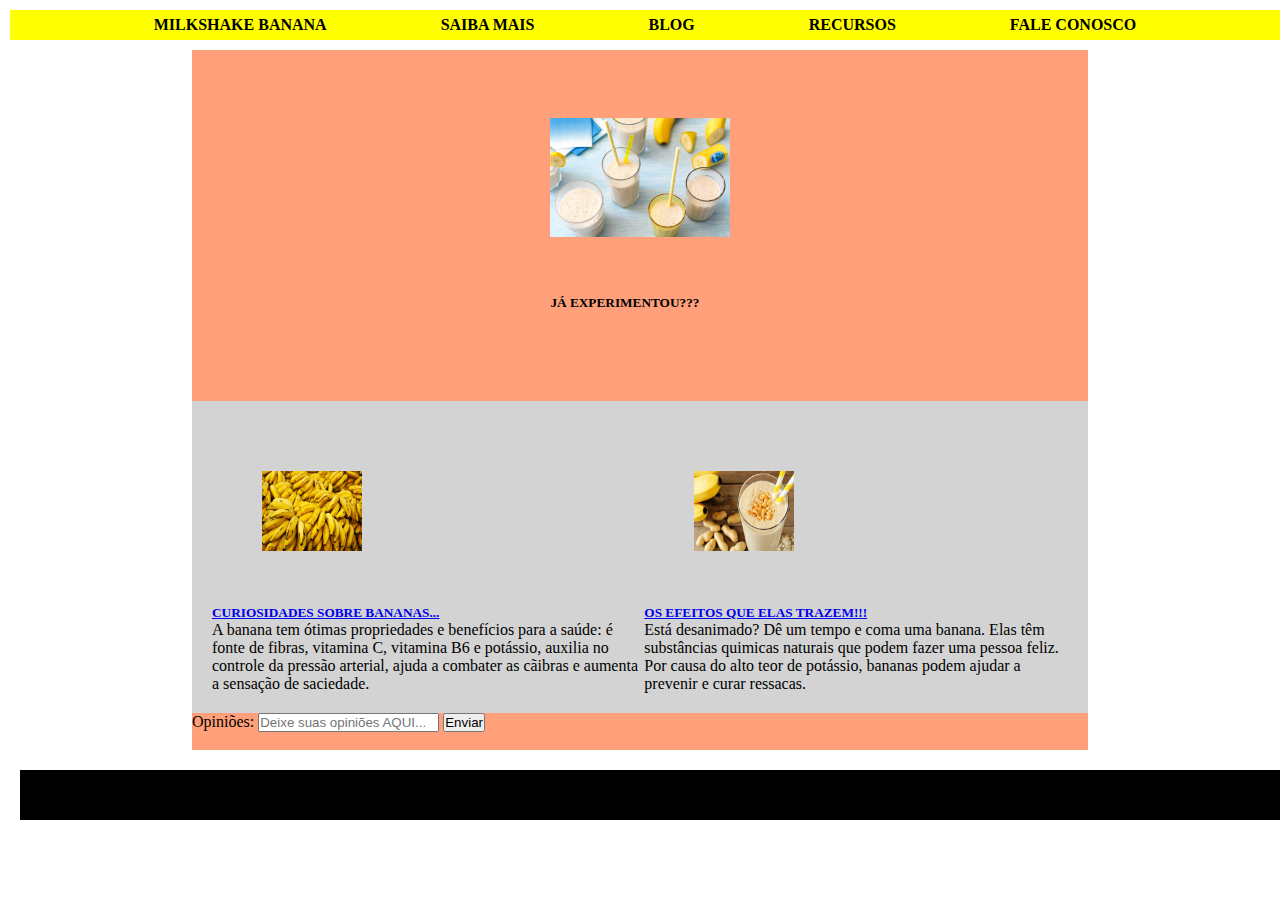
<file: finallesson/index.html>
<!Doctype html>
<html lang="pt-br">  
    <head>
        <title> Banana MilkShake</title>
        <meta charset="utf-8"/>   
        <style>
        *{margin: 0px; padding: 0px; box-sizing: border-box;}

        .navs{

    width: 100%;
    height: 30px;
    background-color: yellow;
    justify-content:  space-around;
    align-items: center;
    margin:  10px;
    display: flex;
    flex-direction: column;
    align-content: center;
}
.navs a{
    color: black;
    text-decoration: none;
    font-weight: bold;
    margin-right: 10px;
    padding: 5px 50px 5px 50px;
}

#wrap{
    flex-wrap:  wrap;
    width:  70%;
    height: 700px;
    background-color: lightsalmon;
    align-content: center;
    margin-left: auto;
    margin-right: auto;
}
#news{
    width: 100px;
    height: 80px;
    align-content: center;
    margin: 50px;
}
#content{

    float: left;
}
#experimentou{
    margin-right: 40%;
    margin-left: 40%;
}
.center{
    background-color:  blue;
    width: 20%;
    height: 20%;
    margin: 50px;
}
.sacada{
    background-color:  lightgray;
    align-content: center;
    flex-direction: row;
    margin-top: 10%;
    padding: 20px;
    display:  flex;
}
.footer{
    background-color: black;
    width: 100%;
    height: 50px;
    margin: 20px;
}
        </style>
    </head>    
    <body >        
            <header class="navs">
                <nav>
                    <ul>
                        <a href="#">MILKSHAKE BANANA</a></li>
                        <a href="#">SAIBA MAIS</a></li>
                        <a href="#">BLOG</a></li>
                        <a href="#">RECURSOS</a></li>
                        <a href="#">FALE CONOSCO</a></li>
                    </ul>
                </nav>
            </header>
        <div id="wrap">
            <section>
            <h1><center><img class="center"src="banana.jpg"></h1>
                <h5 id="experimentou">JÁ EXPERIMENTOU???</h5>
            </section>
            <article class="sacada">
                <div id="content">
                    <dl><img src="madura.jpg" id="news">
                        <dt><h5><a href="#" class="titulo">CURIOSIDADES SOBRE BANANAS... </a></h5></dt>
                        <dd > A banana tem ótimas propriedades e benefícios para a saúde: é fonte de fibras, vitamina C, vitamina B6 e potássio, auxilia no controle da pressão arterial, ajuda a combater as cãibras e aumenta a sensação de saciedade.</dd>
                    </dl>
                </div>                
                <div id="sidebar">
                    <dl><img id="news" src="gym.jpg" alt="banana milkshake" >
                        <dt><h5><a href="#" class="titulo">OS EFEITOS QUE ELAS TRAZEM!!!</a></h5></dt>
                        <dd > Está desanimado? Dê um tempo e coma uma banana. Elas têm substâncias quimicas naturais que podem fazer uma pessoa feliz. Por causa do alto teor de potássio, bananas podem ajudar a prevenir e curar ressacas.</dd>
                    </dl>
                </div>
            </article>          
            <form action="" method="post">
                <label for="sugestao"> Opiniões:</label>
                <input id="sugestao"type="text" placeholder="Deixe suas opiniões AQUI..."/>
                <input type= "submit" value="Enviar"/>
            </form>
        </div>
        <footer class=" footer">
            <p>a</p>
        </footer>
    </body>
</html>
</file>
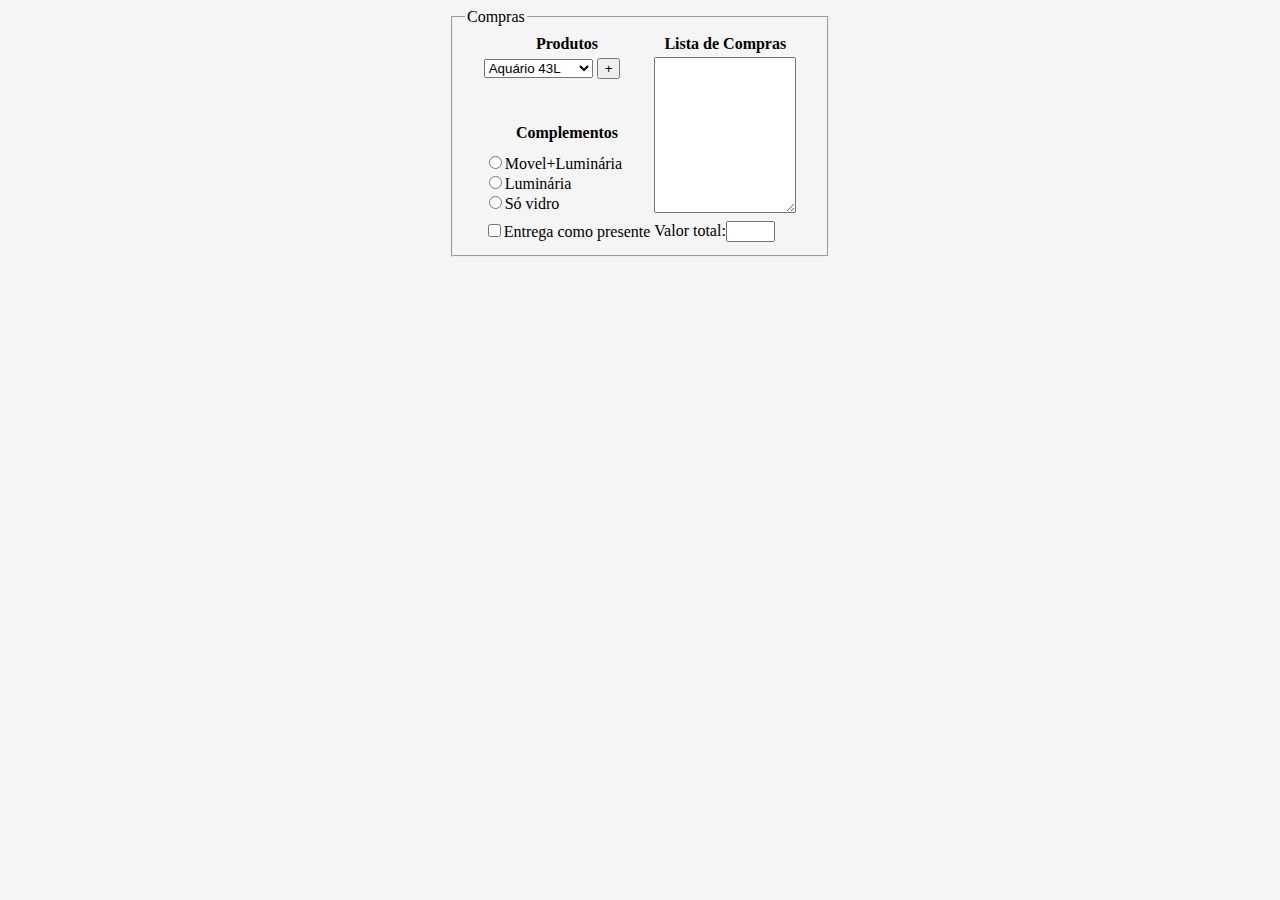
<file: formulario/final-index.html>
<!doctype html>
<html>
	<head>
		<meta name="viewport" content="width=device-width, initial-scale=1">
		<meta charset="utf-8">
		<title>Formulário Exercício</title>
	</head>
	<body style="background-color: whitesmoke;">	
		<center>
			<form METHOD="POST" ACTION="">
				<fieldset style="width: 350px">
					<legend>Compras</legend>
				    <table>
					    <tr>
					        <th colspan="2">Produtos</th>
					        <th colspan="1">Lista de Compras</th>
					    </tr>
					    <tr>
					        <td colspan="2">
					        	<select name="produto">
					        		<optgroup label="Aquários">
					        			<option value="aquario43L">Aquário 43L</option>
					        			<option value="aquario84L">Aquário 84L</option>
					        		</optgroup>
					        	</select>
					        	<button type="" value="" id="">+</button>
					        </td>
					        
					        <td colspan="1" rowspan="3">
					        	<textarea rows="10" cols="15"></textarea>
					        </td>
					    </tr>
					    <tr>
					    	<th colspan="2"><br><br>Complementos</th>
					    </tr>
					    <tr>
					    	<td colspan="2">
						    	<input type="radio" name="complementos" value="">Movel+Luminária<br>
						    	<input type="radio" name="complementos" value="">Luminária<br>
						    	<input type="radio" name="complementos" value="">Só vidro<br>
						    </td>
					    </tr>
					    <tr>
					    	<td colspan="2">
					    		<input type="checkbox" name="presente" value="">Entrega como presente
					    	</td>
					    	<td colspan="1">
					    		Valor total:<input type="text" name="valor" size="3">
					    	</td>
					    </tr>
					</table>
				</fieldset>
			</form>
		</center>
	</body>
</html>
</file>
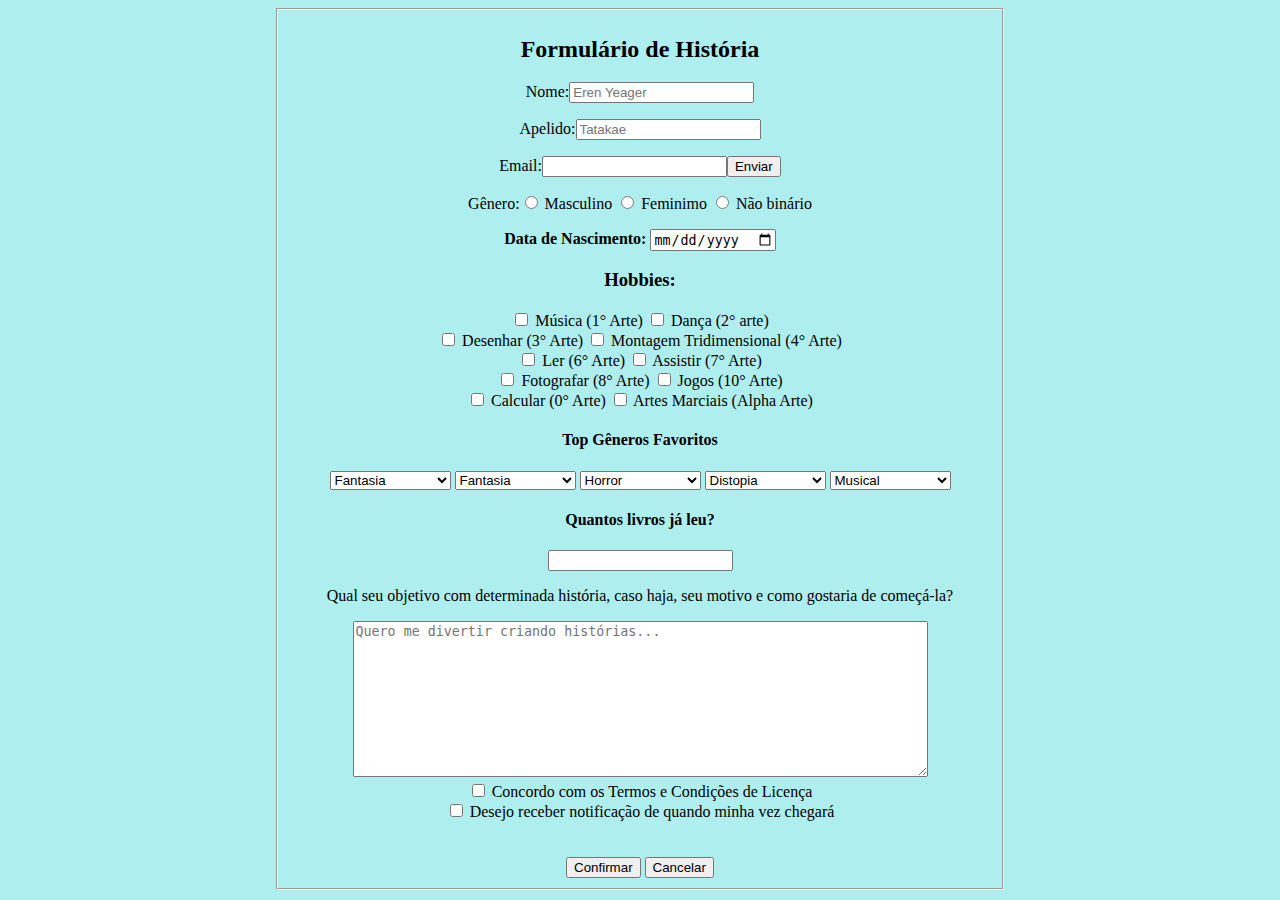
<file: formulario/formulariotesteindex.html>
<!doctype html>
<html lang="pt-br">
	<head>
		<title>Responda este Formulário Lúdico!</title>
		<meta charset="utf-8">
	</head>
	<body style="background-color: paleturquoise;">
		<center>
		<form id="contact form">
			<fieldset style="width: 700px">
			<div>
			<legend><h2>Formulário de História</h2></legend>
			</div>
			<p>Nome:<input type="text" name="nome" placeholder="Eren Yeager" list="mydata"></p>
			<datalist id="mydata">
				<option label="J." value="Jean Kirstein">
				<option label="M." value="Mikasa Ackerman">
				<option label="A." value="Armin Arlert">
				<option label="L." value="Levi Ackerman">
			</datalist>
			<p>Apelido:<input type="text" name="apelido" placeholder="Tatakae" list="mydata2"></p>
			<datalist id="mydata2">
				<option label="J." value="Cavalo">
			</datalist>
			Email:<input type="email" name="email" required="email"><input type="submit" value="Enviar">
			<p>Gênero:<input type="radio" name="genero" required="genero" value="masc"> Masculino
						<input type="radio" name="genero" required="genero" value="fem"> Feminimo
						<input type="radio" name="genero" required="genero" value="others"> Não binário</p>
			<div>
				<label for ="birthdate"><b>Data de Nascimento:</b></label>
				<input type="date" name="birthdate" required="date" class="inputUser">
			</div>
			<h3> Hobbies: </h3>
				<input type="checkbox" name="musica" value="musica"> 	Música (1° Arte) 
				<input type="checkbox" name="danca" value="danca"> 	Dança (2° arte) <br>
				<input type="checkbox" name="desenho" value="desenho"> 	Desenhar (3° Arte) 
				<input type="checkbox" name="esculpir" value="esculpir">	Montagem Tridimensional (4° Arte) <br>
				<input type="checkbox" name="literatura" value="literatura"> 	Ler (6° Arte) 
				<input type="checkbox" name="cinema" value="cinema">	Assistir (7° Arte) <br>
				<input type="checkbox" name="fotografia" value="fotografia"> 	Fotografar (8° Arte) 
				<input type="checkbox" name="jogos" value="jogos"> 	Jogos (10° Arte) <br>
				<input type="checkbox" name="calculo" value="calculo">	Calcular (0° Arte) 
				<input type="checkbox" name="lutar" value="lutar">	Artes Marciais (Alpha Arte) <br>
			<h4> Top Gêneros Favoritos </h4>
				<select name="generoliterario">
					<option value="Acao"> Ação </option>
					<option value="Aventura"> Aventura </option>
					<option value="Drama"> Drama </option>
					<option value="Suspense"> Suspense </option>
					<option value="Romance"> Romance </option>
					<option value="Isekai"> Isekai </option>
					<option value="Fantasia" selected> Fantasia </option>
					<option value="FiccaoCientifica"> Ficção Científica </option>
					<option value="Horror"> Horror </option>
					<option value="Historico"> Histórico </option>
					<option value="Comedia"> Comédia </option>
					<option value="Didatico"> Didático </option>
					<option value="Distopia"> Distopia </option>
					<option value="Infantil"> Infantil </option>
					<option value="Retro"> Retrô </option>
					<option value="Musical"> Musical </option>
				</select>
				<select name="generoliterario">
					<option value="Acao"> Ação </option>
					<option value="Aventura" selected> Aventura </option>
					<option value="Drama"> Drama </option>
					<option value="Suspense"> Suspense </option>
					<option value="Romance"> Romance </option>
					<option value="Isekai"> Isekai </option>
					<option value="Fantasia" selected> Fantasia </option>
					<option value="FiccaoCientifica"> Ficção Científica </option>
					<option value="Horror"> Horror </option>
					<option value="Historico"> Histórico </option>
					<option value="Comedia"> Comédia </option>
					<option value="Didatico"> Didático </option>
					<option value="Distopia"> Distopia </option>
					<option value="Infantil"> Infantil </option>
					<option value="Retro"> Retrô </option>
					<option value="Musical"> Musical </option>
				</select>
				<select name="generoliterario">
					<option value="Acao"> Ação </option>
					<option value="Aventura"> Aventura </option>
					<option value="Drama"> Drama </option>
					<option value="Suspense"> Suspense </option>
					<option value="Romance"> Romance </option>
					<option value="Isekai"> Isekai </option>
					<option value="Fantasia" selected> Fantasia </option>
					<option value="FiccaoCientifica"> Ficção Científica </option>
					<option value="Horror" selected> Horror </option>
					<option value="Historico"> Histórico </option>
					<option value="Comedia"> Comédia </option>
					<option value="Didatico"> Didático </option>
					<option value="Distopia"> Distopia </option>
					<option value="Infantil"> Infantil </option>
					<option value="Retro"> Retrô </option>
					<option value="Musical"> Musical </option>
				</select>
				<select name="generoliterario">
					<option value="Acao"> Ação </option>
					<option value="Aventura"> Aventura </option>
					<option value="Drama"> Drama </option>
					<option value="Suspense"> Suspense </option>
					<option value="Romance"> Romance </option>
					<option value="Isekai"> Isekai </option>
					<option value="Fantasia" selected> Fantasia </option>
					<option value="FiccaoCientifica"> Ficção Científica </option>
					<option value="Horror"> Horror </option>
					<option value="Historico"> Histórico </option>
					<option value="Comedia"> Comédia </option>
					<option value="Didatico"> Didático </option>
					<option value="Distopia" selected> Distopia </option>
					<option value="Infantil"> Infantil </option>
					<option value="Retro"> Retrô </option>
					<option value="Musical"> Musical </option>
				</select>
				<select name="generoliterario">
					<option value="Acao"> Ação </option>
					<option value="Aventura"> Aventura </option>
					<option value="Drama"> Drama </option>
					<option value="Suspense"> Suspense </option>
					<option value="Romance"> Romance </option>
					<option value="Isekai"> Isekai </option>
					<option value="Fantasia"> Fantasia </option>
					<option value="FiccaoCientifica"> Ficção Científica </option>
					<option value="Horror"> Horror </option>
					<option value="Historico"> Histórico </option>
					<option value="Comedia"> Comédia </option>
					<option value="Didatico"> Didático </option>
					<option value="Distopia"> Distopia </option>
					<option value="Infantil"> Infantil </option>
					<option value="Retro"> Retrô </option>
					<option value="Musical" selected> Musical </option>
				</select>
				<h4>Quantos livros já leu?</h4>
				<input type="number"> 
			<div>
				<p> Qual seu objetivo com determinada história, caso haja, seu motivo e como gostaria de começá-la?</p>
			</div>	
			<div>
				<textarea rows="10" cols="69" placeholder="Quero me divertir criando histórias..."></textarea>
			</div>
				<input type="checkbox" name="termos" value="termos"> Concordo com os Termos e Condições de Licença<br>
				<input type="checkbox" name="notificar" value="notificar"> 	Desejo receber notificação de quando minha vez chegará<br>
			<br></br>
			<div>
				<input type="submit" value="Confirmar">
				<input type="reset" value="Cancelar">
			</div>
			</fieldset>
			</form>
		</center>
	</body>
</html>
</file>
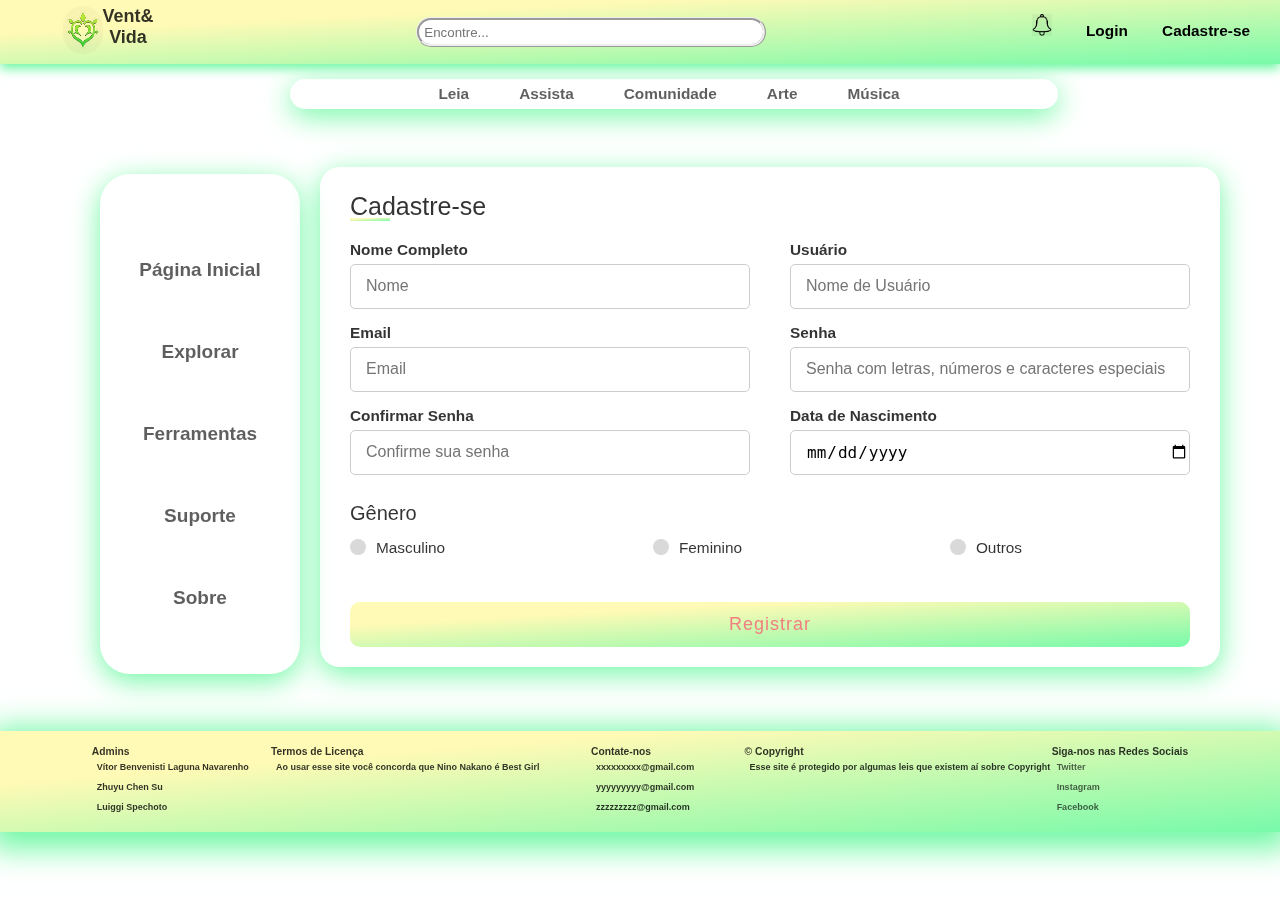
<file: MySiteParte2/cadastro.html>
<!DOCTYPE html>
<html lang="pt-BR">
	<head>
		<link rel="stylesheet" href="testeanime.css">
		<meta charset="UTF-8">
		<meta http-equiv="X-UA-Compatible" content="ie-edge">
		<meta name="description" content="Melhores Animes do Planet Earth. ASSITA FÁCIL! GRATUITO! 5X MAIS EMPREGABILIDADE! CERTIFICADO INTERNACIONAL SEM DISCRIMINAÇÃO!">
		<meta name="author" content="Zhuyu Chen Su, Vitor Benvenisti Laguna, Luiggi Spechoto">
		<meta name="viewport" content="width=device-width, initial-scale=1, maximum">
		<meta name="application-name" content="VeVi">
		<meta name="keywords" content="historia,anime,serie,animação,escrever,musica,review,coach">
		<title>Acervo Animado - Vent & Vida</title>
	</head>

    <body>
		<header>
			<div class="logo">
				<img src="logo2.jpg" class="logoimg" alt="Logo">
				<h3>Vent&<br>Vida</h3>
			</div>
				<div class="pesquisa-conteiner"><input type="text" placeholder="Encontre..."></div>	
				<div class="topo">
					<a href=""><img src="notificacao.jpg" width="20px"></a>
					<a href="#" id="mostrar-login2">Login</a>
                    <script>
						document.querySelector("#mostrar-login2").addEventListener("click", function(){
    					document.querySelector(".login-popup").classList.add("active");
						});
					</script>
					<a href="#">Cadastre-se</a>
				</div>
			</div>
		</header>
		<div class="menu1">
			<a href="#">Leia</a>
			<a href="#">Assista</a>
			<a href="#">Comunidade</a>
			<a href="#">Arte</a>
			<a href="#">Música</a>
		</div>
		<div class="ferramentas">
			<ul>
				<li><a href="testeanime.html">Página Inicial</a></li>
				<li><a href="#">Explorar</a></li>
				<li><a href="#">Ferramentas</a></li>
				<li><a href="formulario.html">Suporte</a></li>
				<li><a href="#">Sobre</a></li>
			</ul>
		</div>


        <div class="reg-container">
            <div class="reg-titulo">Cadastre-se</div>
            <form action="#">
                <div class="user-detalhes">
                    <div class="input-reg">
                        <span class="detalhes">Nome Completo</span>
                        <input type="text" placeholder="Nome" required>
                    </div>
                    <div class="input-reg">
                        <span class="detalhes">Usuário</span>
                        <input type="text" placeholder="Nome de Usuário" required>
                    </div>
                    <div class="input-reg">
                        <span class="detalhes">Email</span>
                        <input type="text" placeholder="Email" required>
                    </div>
                    <div class="input-reg">
                        <span class="detalhes">Senha</span>
                        <input type="text" placeholder="Senha com letras, números e caracteres especiais" required>
                    </div>
                    <div class="input-reg">
                        <span class="detalhes">Confirmar Senha</span>
                        <input type="text" placeholder="Confirme sua senha" required>
                    </div>
                    <div class="input-reg">
                        <span class="detalhes">Data de Nascimento</span>
                        <input type="date" name="birthdate" required="date" class="inputUser">
                    </div>
                </div>
                    <div class="generos">
                        <input type="radio" name="gender" id="ponto-1">
                        <input type="radio" name="gender" id="ponto-2">
                        <input type="radio" name="gender" id="ponto-3">
                        <span class="generos-titulo">Gênero</span>
                        <div class="categoria">
                            <label for="ponto-1">
                                <span class="ponto um"></span>
                                <span class="generoum">Masculino</span>
                            </label>
                            <label for="ponto-2">
                                <span class="ponto dois"></span>
                                <span class="generoum">Feminino</span>
                            </label>
                            <label for="ponto-3">
                                <span class="ponto tres"></span>
                                <span class="generoum">Outros</span>
                            </label>
                        </div>
                    </div>
                <div class="reg-botao">
                    <input type="submit" value="Registrar">
                </div>
            </form>
        </div>


        <div class="login-popup">
			<div class="login-fechar-btn">&times;</div>
			<script>
				document.querySelector(".login-popup .login-fechar-btn").addEventListener("click", function(){
    			document.querySelector(".login-popup").classList.remove("active");
				});
			</script>
			<div class="login-form">
				<h2>Login</h2>
				<div class="login-form-elemento">
					<label for="email">Usuário</label>
					<input type="text" id="login-usuario" placeholder="Digite seu usuário">
				</div>
				<div class="login-form-elemento">
					<label for="senha">Senha</label>
					<input type="password" id="login-senha" placeholder="Digite sua senha">
				</div>
				<div class="login-form-elemento">
					<input type="checkbox" id="lembrar-senha">
					<label for="lembrar-senha">Lembrar senha</label>
				</div>
				<div class="login-form-elemento">
					<button>Entrar</button>
				</div>
				<div class="login-form-elemento">
					<a href="formulario.html">Esqueceu a senha?</a>
				</div>
				<div class="login-form-elemento">
					<a href="cadastro.html">Não se cadastrou ainda?</a>
				</div>
			</div>


		</div>
		<div class="grid5">
            <div class="footerLeft">
                <h6>Admins</h6>
                <p>Vítor Benvenisti Laguna Navarenho</p>
                <p>Zhuyu Chen Su</p>
                <p>Luiggi Spechoto</p>
            </div>
            <div class="footerRight">
                <h6>Siga-nos nas Redes Sociais</h6>
                <a href="#"><p>Twitter</p></a>
                <a href="#"><p>Instagram</p></a>
                <a href="#"><p>Facebook</p></a>
            </div>
            <div class="footerMiddle">
                <h6>Contate-nos</h6>
                <p>xxxxxxxxx@gmail.com</p>
                <p>yyyyyyyyy@gmail.com</p>
                <p>zzzzzzzzz@gmail.com</p>
            </div>
            <div class="footerMiddleLeft">
                <h6>Termos de Licença</h6>
                <p>Ao usar esse site você concorda que Nino Nakano é Best Girl</p>
            </div>
            <div class="footerMiddleRight">
                <h6>© Copyright</h6>
                <p>Esse site é protegido por algumas leis que existem aí sobre Copyright</p>
            </div>
        </div>
	</body>

</html>
</file>
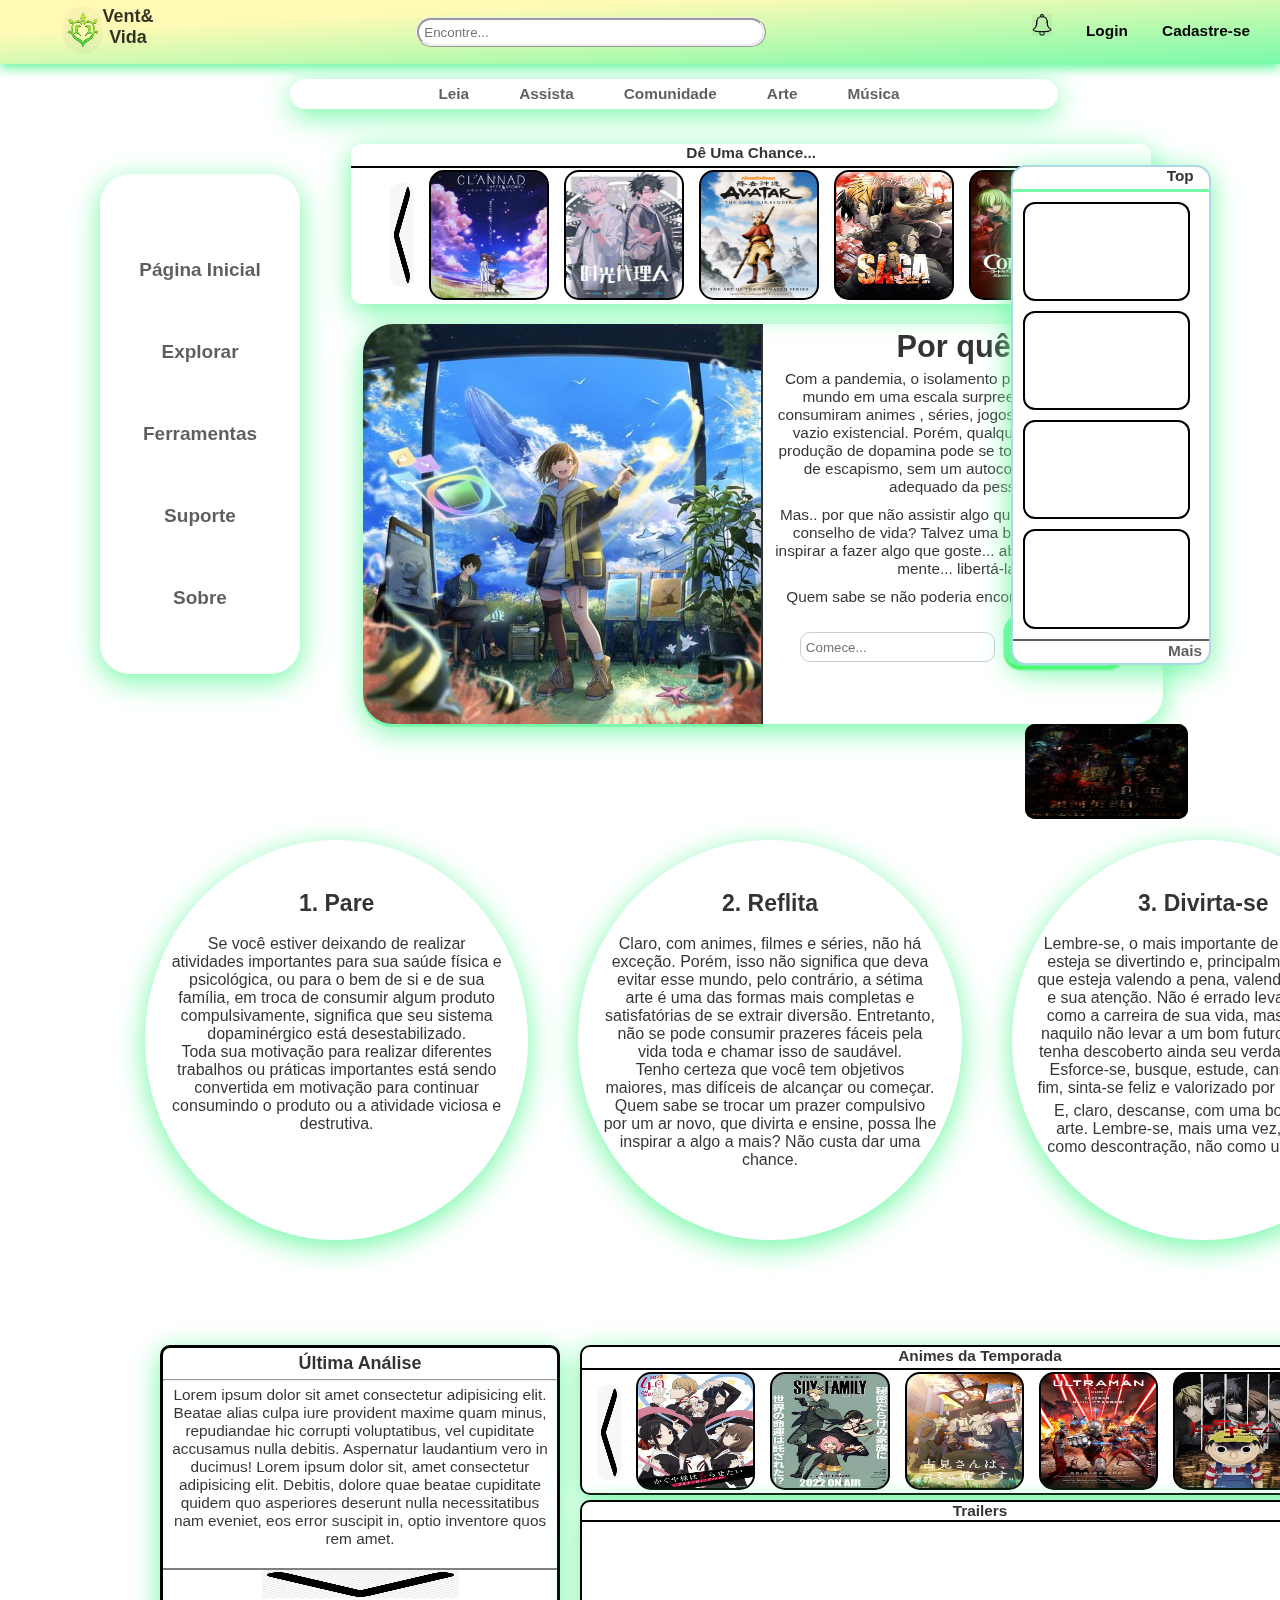
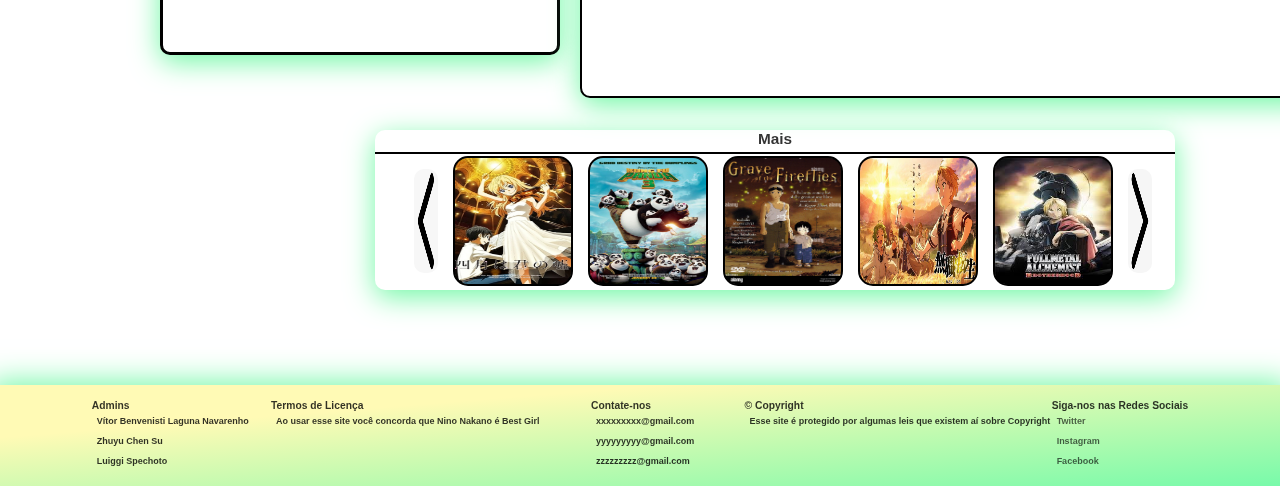
<file: MySiteParte2/testeanime.html>
<!DOCTYPE html>
<html lang="pt-BR">
	<head>
		<link rel="stylesheet" href="testeanime.css">
		<meta charset="UTF-8">
		<meta http-equiv="X-UA-Compatible" content="ie-edge">
		<meta name="description" content="Melhores Animes do Planet Earth. ASSITA FÁCIL! GRATUITO! 5X MAIS EMPREGABILIDADE! CERTIFICADO INTERNACIONAL SEM DISCRIMINAÇÃO!">
		<meta name="author" content="Zhuyu Chen Su, Vitor Benvenisti Laguna, Luiggi Spechoto">
		<meta name="viewport" content="width=device-width, initial-scale=1, maximum">
		<meta name="application-name" content="VeVi">
		<meta name="keywords" content="historia,anime,serie,animação,escrever,musica,review,coach">
		<title>Acervo Animado - Vent & Vida</title>
	</head>

	<body>
		<header>
			<div class="logo">
				<img src="logo2.jpg" class="logoimg" alt="Logo">
				<h3>Vent&<br>Vida</h3>
			</div>
				<div class="pesquisa-conteiner"><input type="text" placeholder="Encontre..."></div>	
				<div class="topo">
					<a href=""><img src="notificacao.jpg" width="20px"></a>
					<a href="#">Login</a>
					<a href="cadastro.html">Cadastre-se</a>
				</div>
			</div>
		</header>
		<nav class="menu1">
			<a href="#">Leia</a>
			<a href="#">Assista</a>
			<a href="#">Comunidade</a>
			<a href="#">Arte</a>
			<a href="#">Música</a>
		</nav>
		<nav class="ferramentas">
			<ul>
				<li><a href="testeanime.html">Página Inicial</a></li>
				<li><a href="#">Explorar</a></li>
				<li><a href="#">Ferramentas</a></li>
				<li><a href="formulario.html">Suporte</a></li>
				<li><a href="#">Sobre</a></li>
			</ul>
		</nav>
		<div class="recomendacao">
			<div class="recomendacaotop">Dê Uma Chance...</div>
			<div class="recomendacaoarrow"><img src="arrowleft.png"></div>
			<div class="recomendacaoimgs"><a href="https://myanimelist.net/anime/4181/Clannad__After_Story"><img src="recomendacao1.jpg"></a></div>
			<div class="recomendacaoimgs"><a href="https://myanimelist.net/anime/44074/Shiguang_Dailiren"><img src="recomendacao2.jpg"></a></div>
			<div class="recomendacaoimgs"><a href="https://www.rottentomatoes.com/tv/avatar_the_last_airbender/s01"><img src="recomendacao5.jpg"></a></div>
			<div class="recomendacaoimgs"><a href="https://myanimelist.net/anime/37521/Vinland_Saga?q=vinland&cat=anime"><img src="recomendacao4.jpg"></a></div>
			<div class="recomendacaoimgs"><a href="https://myanimelist.net/anime/2904/Code_Geass__Hangyaku_no_Lelouch_R2"><img src="recomendacao3.jpg"></a></div>
			<div class="recomendacaoarrow"><img src="arrowright.png"></div>
		</div>
		<section class="sobre-conteiner">
			<div class="banner"><img src="criativo.jpg" alt="Criativo"></div>
			<div class="porque">
				<h1>Por quê?</h1>
				<p>Com a pandemia, o isolamento psicológico abalou o mundo em uma escala surpreendente e muitos consumiram animes	, séries, jogos para preencher um vazio existencial. 
					Porém, qualquer produto de alta produção de dopamina pode se tornar um mecanismo de escapismo, sem um autocontrole e reflexão adequado da pessoa.</p>
				<p>Mas.. por que não assistir algo que transmita um bom conselho de vida? Talvez uma boa obra possa lhe inspirar a fazer algo que goste... abrir um pouco mais a mente... libertá-la...</p> 
				<p>Quem sabe se não poderia encontrar sua vocação?</p>
				<div>
					<input type="search" placeholder="Comece...">
					<button id="mostrar-login">Crie</button>
					<script>
						document.querySelector("#mostrar-login").addEventListener("click", function(){
    					document.querySelector(".login-popup").classList.add("active");
						});
					</script>
				</div>
			</div>
		</section>
		<div class="top">
			<div class="top-top">Top</div>
			<div class="topimgs"><a href="https://myanimelist.net/anime/28851/Koe_no_Katachi"><img src="top2.jpg"></a></div>
			<div class="topimgs"><a href="https://myanimelist.net/anime/38524/Shingeki_no_Kyojin_Season_3_Part_2"><img src="top1.jpg"></a></div>
			<div class="topimgs"><a href="https://www.youtube.com/watch?v=Xt6pztKK5jk"><img src="top4.jpg"></a></div>
			<div class="topimgs"><a href="https://myanimelist.net/anime/820/Ginga_Eiyuu_Densetsu"><img src="top3.jpg"></a></div>
			<a href="#"><p>Mais</p></a>
		</div>
		<!--============== CRIE / LOGIN ================-->
		<div class="login-popup">
			<div class="login-fechar-btn">&times;</div>
			<script>
				document.querySelector(".login-popup .login-fechar-btn").addEventListener("click", function(){
    			document.querySelector(".login-popup").classList.remove("active");
				});
			</script>
			<div class="login-form">
				<h2>Login</h2>
				<div class="login-form-elemento">
					<label for="email">Usuário</label>
					<input type="text" id="login-usuario" placeholder="Digite seu usuário">
				</div>
				<div class="login-form-elemento">
					<label for="senha">Senha</label>
					<input type="password" id="login-senha" placeholder="Digite sua senha">
				</div>
				<div class="login-form-elemento">
					<input type="checkbox" id="lembrar-senha">
					<label for="lembrar-senha">Lembrar senha</label>
				</div>
				<div class="login-form-elemento">
					<button>Entrar</button>
				</div>
				<div class="login-form-elemento">
					<a href="formulario.html">Esqueceu a senha?</a>
				</div>
				<div class="login-form-elemento">
					<a href="cadastro.html">Não se cadastrou ainda?</a>
				</div>
			</div>
			<!--============== /// ================-->
		</div>
		<div class="motivos">
			<div class="circulos">
				<h2>1. Pare</h2>
				<br>
				<p>Se você estiver deixando de realizar atividades importantes para sua saúde física e psicológica, ou para o bem de si e de sua família, em troca de consumir algum produto compulsivamente,
					significa que seu sistema dopaminérgico está desestabilizado.<br> Toda sua motivação para realizar diferentes trabalhos ou práticas importantes está sendo convertida em motivação para 
					continuar consumindo o produto ou a atividade viciosa e destrutiva.
				</p>
			</div>
			<div class="circulos">
				<h2>2. Reflita</h2>
				<br>
				<p>Claro, com animes, filmes e séries, não há exceção. Porém, isso não significa que deva evitar esse mundo, pelo contrário, a sétima arte é uma das formas mais completas e satisfatórias de se extrair diversão.
					 Entretanto, não se pode consumir prazeres fáceis pela vida toda e chamar isso de saudável.<br> Tenho certeza que você tem objetivos maiores, mas difíceis de alcançar ou começar. 
					 Quem sabe se trocar um prazer compulsivo por um ar novo, que divirta e ensine, possa lhe inspirar a algo a mais? Não custa dar uma chance.</p>
			</div>
			<div class="circulos">
				<h2>3. Divirta-se</h2>
				<br>
				<p>Lembre-se, o mais importante de tudo, é que esteja se divertindo e, principalmente, sentir que esteja valendo a pena, valendo seu tempo e sua atenção. Não é errado levar um gosto como a carreira de sua vida,
					 mas se investir naquilo não levar a um bom futuro, talvez não tenha descoberto ainda seu verdadeiro hobby. Esforce-se, busque, estude, canse, mas no fim, sinta-se feliz e valorizado por isso que fez.</p>
				<p>E, claro, descanse, com uma boa dose de arte. Lembre-se, mais uma vez, consuma como descontração, não como um trabalho.</p>
			</div>
		</div>
		<section class="last-conteiner">
			<div class="review">
				<h3>Última Análise</h3>
				<hr>
				<p>Lorem ipsum dolor sit amet consectetur adipisicing elit. Beatae alias culpa iure provident maxime quam minus, repudiandae hic corrupti voluptatibus, vel cupiditate accusamus nulla debitis. Aspernatur laudantium vero in ducimus!
				Lorem ipsum dolor sit, amet consectetur adipisicing elit. Debitis, dolore quae beatae cupiditate quidem quo asperiores deserunt nulla necessitatibus nam eveniet, eos error suscipit in, optio inventore quos rem amet.
				</p>
				<div class="arrowdown"><a href="#"><img src="arrowdown.png"></a></div>
			</div>
			<div class="temporada">
				<div class="recomendacaotop">Animes da Temporada</div>
				<div class="recomendacaoarrow"><img src="arrowleft.png"></div>
				<div class="recomendacaoimgs"><a href="https://myanimelist.net/anime/43608/Kaguya-sama_wa_Kokurasetai__Ultra_Romantic"><img src="temporada1.jpg"></a></div>
				<div class="recomendacaoimgs"><a href="https://myanimelist.net/anime/50265/Spy_x_Family"><img src="temporada2.jpg"></a></div>
				<div class="recomendacaoimgs"><a href="https://myanimelist.net/anime/50631/Komi-san_wa_Comyushou_desu_2nd_Season?q=komi&cat=anime"><img src="temporada3.jpg"></a></div>
				<div class="recomendacaoimgs"><a href="https://myanimelist.net/anime/39935/Ultraman_Season_2?q=ultraman&cat=anime"><img src="temporada5.jpg"></a></div>
				<div class="recomendacaoimgs"><a href="https://myanimelist.net/anime/50273/Tomodachi_Game?q=tomodac&cat=anime"><img src="temporada4.jpg"></a></div>
				<div class="recomendacaoarrow"><img src="arrowright.png"></div>
			</div>
			<div class="trailers">
				<div class="recomendacaotop" id="trailerstop">Trailers</div>
				<div class="video"><iframe src="https://www.youtube.com/embed/Wye4-DkLt8o" title="YouTube video player" frameborder="0" allow="accelerometer; autoplay; clipboard-write; encrypted-media; gyroscope; picture-in-picture" allowfullscreen></iframe></div>
				<div class="video"><iframe width="560" height="315" src="https://www.youtube.com/embed/2G42xjBjdck" title="YouTube video player" frameborder="0" allow="accelerometer; autoplay; clipboard-write; encrypted-media; gyroscope; picture-in-picture" allowfullscreen></iframe></div>
				<div class="video"><iframe width="560" height="315" src="https://www.youtube.com/embed/mDYqT0_9VR4" title="YouTube video player" frameborder="0" allow="accelerometer; autoplay; clipboard-write; encrypted-media; gyroscope; picture-in-picture" allowfullscreen></iframe></div>
			</div>
			<div class="recomendacao2">
				<div class="recomendacaotop">Mais</div>
				<div class="recomendacaoarrow"><img src="arrowleft.png"></div>
				<div class="recomendacaoimgs"><a href="https://myanimelist.net/anime/23273/Shigatsu_wa_Kimi_no_Uso?q=shigatsu&cat=anime"><img src="mais1.jpg"></a></div>
				<div class="recomendacaoimgs"><a href="https://www.youtube.com/watch?v=AVubInymqEk"><img src="mais2.jpg"></a></div>
				<div class="recomendacaoimgs"><a href="https://myanimelist.net/anime/578/Hotaru_no_Haka?q=grave%20of%20&cat=anime"><img src="mais3.jpg"></a></div>
				<div class="recomendacaoimgs"><a href="https://myanimelist.net/anime/45576/Mushoku_Tensei__Isekai_Ittara_Honki_Dasu_Part_2?q=mushoku&cat=anime"><img src="mais4.jpg"></a></div>
				<div class="recomendacaoimgs"><a href="https://myanimelist.net/anime/5114/Fullmetal_Alchemist__Brotherhood?q=fullmeta&cat=anime"><img src="mais5.jpg"></a></div>
				<div class="recomendacaoarrow"><img src="arrowright.png"></div>
			</div>
		</section>
		<div class="grid5">
            <div class="footerLeft">
                <h6>Admins</h6>
                <p>Vítor Benvenisti Laguna Navarenho</p>
                <p>Zhuyu Chen Su</p>
                <p>Luiggi Spechoto</p>
            </div>
            <div class="footerRight">
                <h6>Siga-nos nas Redes Sociais</h6>
                <a href="#"><p>Twitter</p></a>
                <a href="#"><p>Instagram</p></a>
                <a href="#"><p>Facebook</p></a>
            </div>
            <div class="footerMiddle">
                <h6>Contate-nos</h6>
                <p>xxxxxxxxx@gmail.com</p>
                <p>yyyyyyyyy@gmail.com</p>
                <p>zzzzzzzzz@gmail.com</p>
            </div>
            <div class="footerMiddleLeft">
                <h6>Termos de Licença</h6>
                <p>Ao usar esse site você concorda que Nino Nakano é Best Girl</p>
            </div>
            <div class="footerMiddleRight">
                <h6>© Copyright</h6>
                <p>Esse site é protegido por algumas leis que existem aí sobre Copyright</p>
            </div>
        </div>
	</body>

</html>
</file>
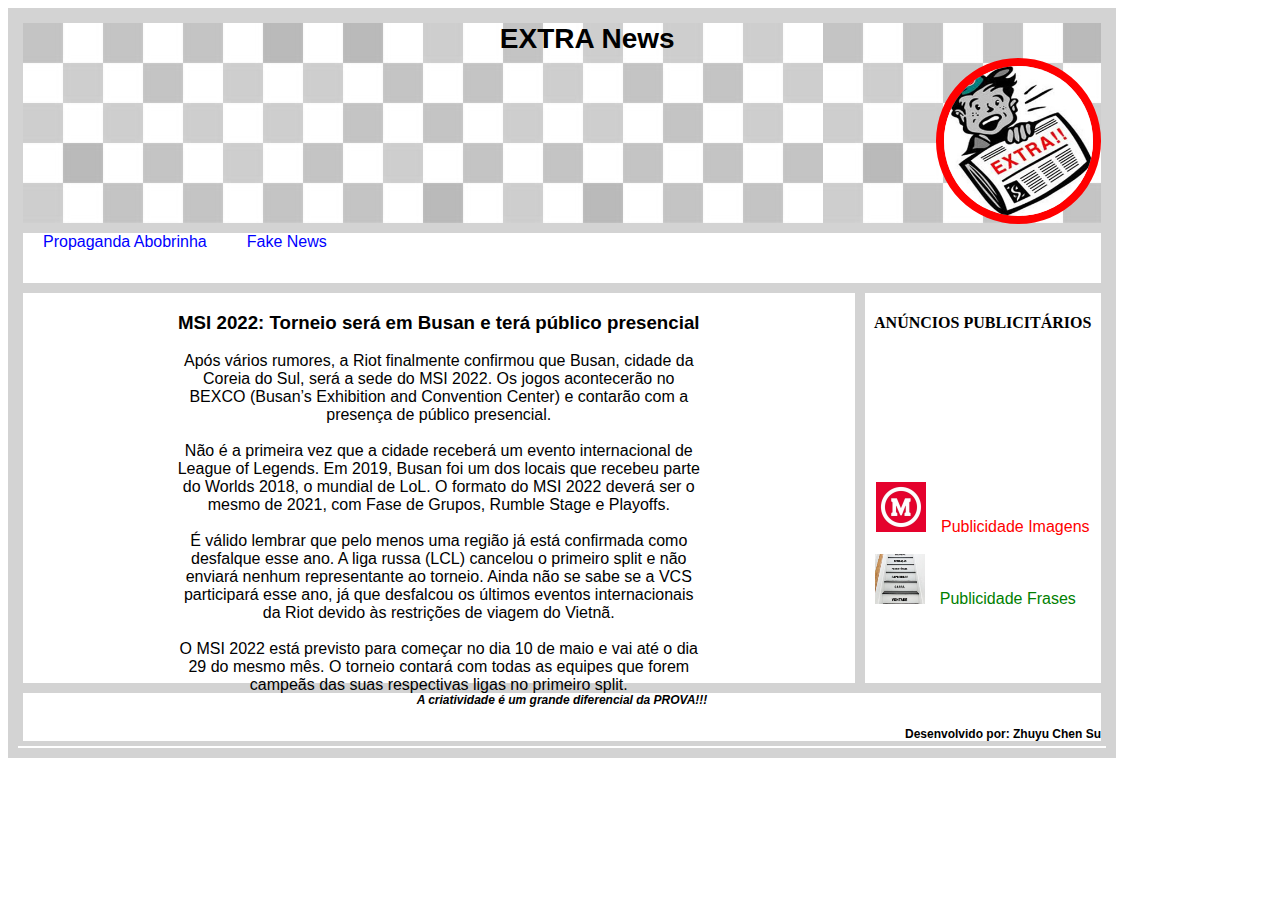
<file: Provas 30-03/prova-index.html>
<!DOCTYPE html>
<html>
    <head>
        <link rel="stylesheet" href="prova.css">
        <meta charset="UTF-8">
        <meta name="viewport" content="width=device-width, initial-scale=1, maximum">
        <title>Atividade Avaliativa de Fundamentos Web</title>
    </head>
    <body>
        <main>
            <header>
                <h1>EXTRA News</h1>
                <div class="noticiaimg"><img src="noticias.jpg" alt="Noticia"></div>
            </header>
            <nav class="navs">
                <div><a href="#">Propaganda Abobrinha</a></div>
                <div><a href="#">Fake News</a></div>
            </nav>
            <section class="noticia">
                <article>
                    <h3>MSI 2022: Torneio será em Busan e terá público presencial</h3>
                    <p>Após vários rumores, a Riot finalmente confirmou que Busan, cidade da Coreia do Sul, será a sede do MSI 2022. Os jogos acontecerão no BEXCO (Busan’s Exhibition and Convention Center) e contarão com a presença de público presencial.</p>
                    <br>
                    <p>Não é a primeira vez que a cidade receberá um evento internacional de League of Legends. Em 2019, Busan foi um dos locais que recebeu parte do Worlds 2018, o mundial de LoL. O formato do MSI 2022 deverá ser o mesmo de 2021, com Fase de Grupos, Rumble Stage e Playoffs.</p>
                    <br>
                    <p>É válido lembrar que pelo menos uma região já está confirmada como desfalque esse ano. A liga russa (LCL) cancelou o primeiro split e não enviará nenhum representante ao torneio. 
                        Ainda não se sabe se a VCS participará esse ano, já que desfalcou os últimos eventos internacionais da Riot devido às restrições de viagem do Vietnã.</p>
                    <br>
                    <p>O MSI 2022 está previsto para começar no dia 10 de maio e vai até o dia 29 do mesmo mês. O torneio contará com todas as equipes que forem campeãs das suas respectivas ligas no primeiro split.</p>
                </article>
                <aside>
                    <h4>ANÚNCIOS PUBLICITÁRIOS</h4>
                    <li>
                        <a href class="publicidade1"><img src="anuncio.jpeg" alt="Anúncio">Publicidade Imagens</a>
                    </li>
                    <br>
                    <li>
                        <a href class="publicidade2"><img src="frases.jpeg" alt="Frases">Publicidade Frases</a>
                    </li>
                </aside>
            </section>
            <footer id="footer">
                <p>A criatividade é um grande diferencial da PROVA!!!</p>
                <p id="autor">Desenvolvido por: Zhuyu Chen Su</p>
            </footer>
        </main>
    </body>
</html>
</file>
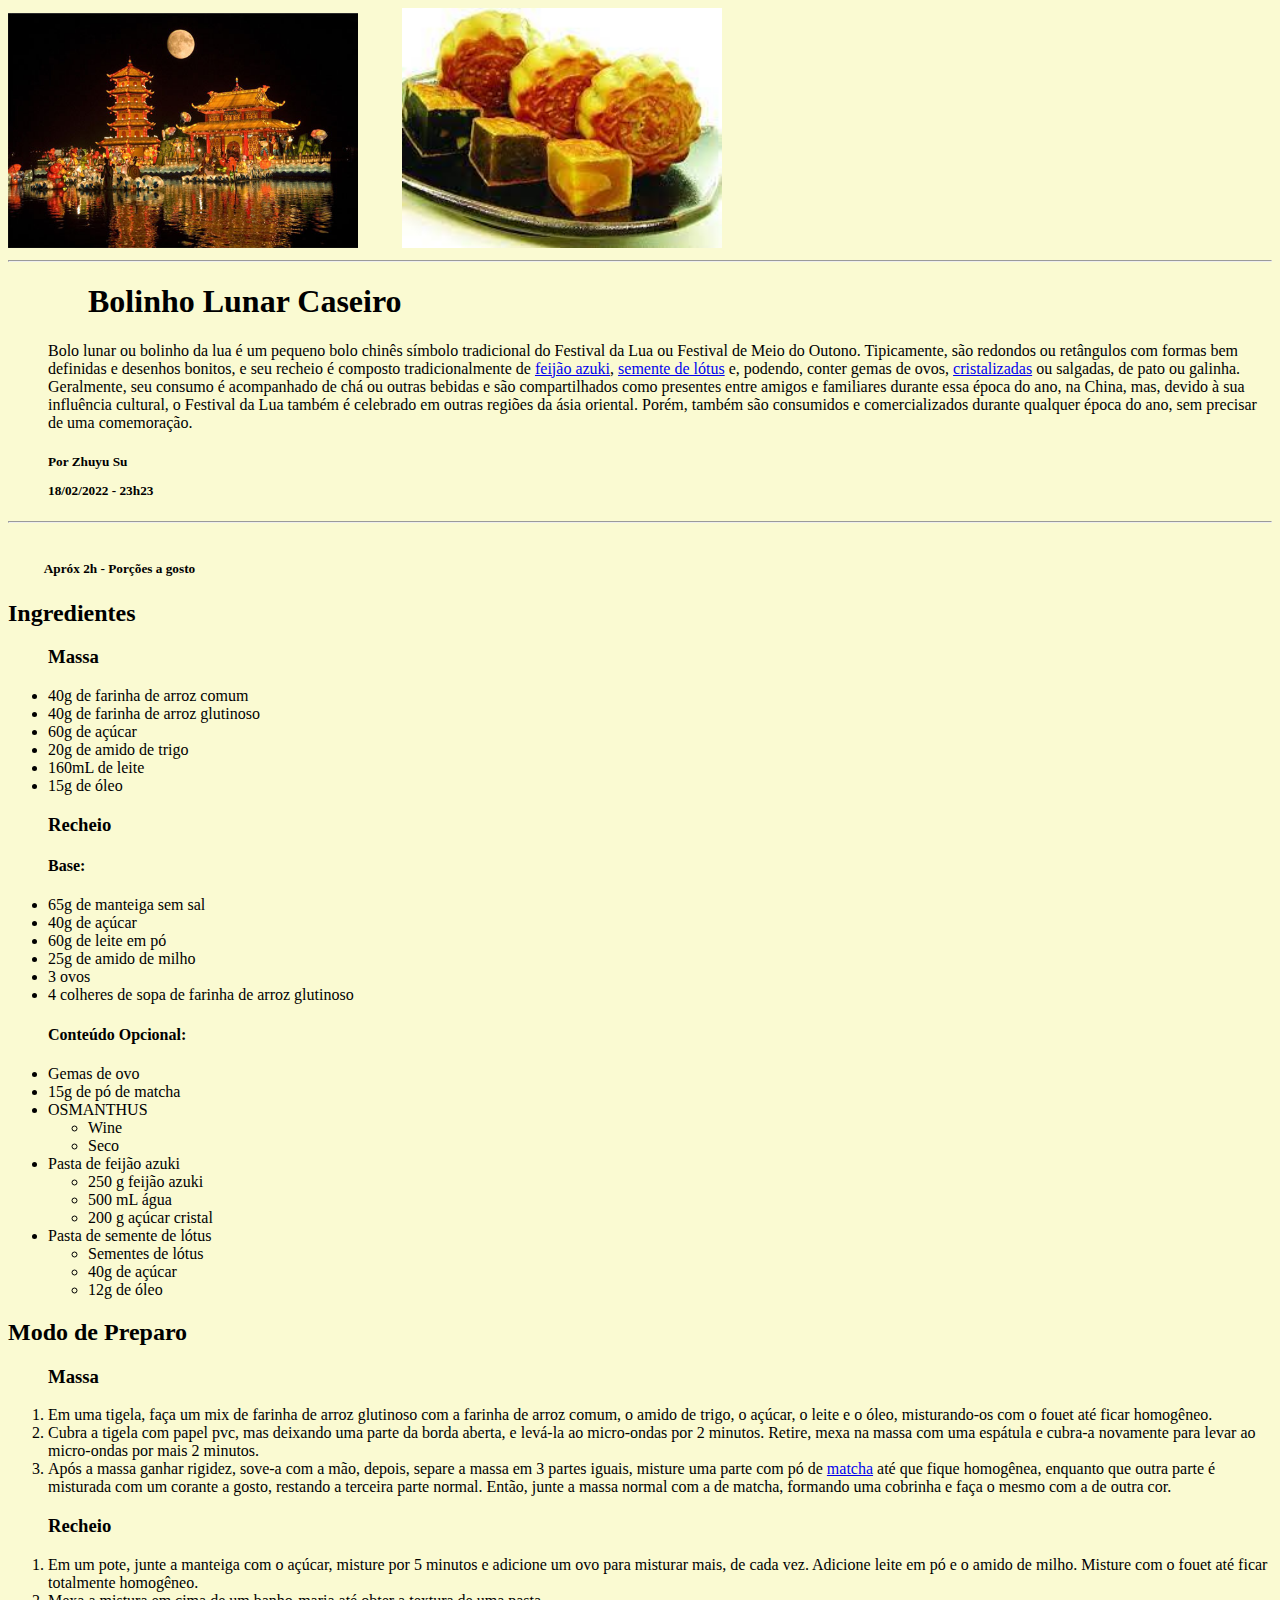
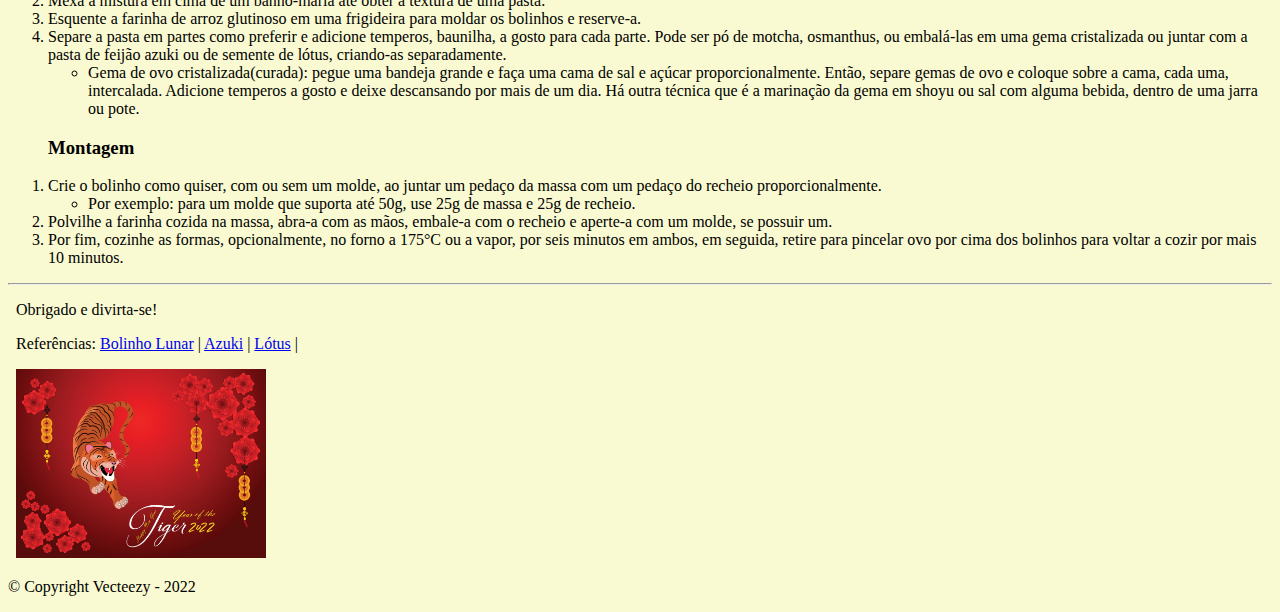
<file: ReceitaZhuyu/ReceitaZhuyu.html>
<!Doctype html>
<html lang="pt-br">
	<head>
		<title>Faça seu bolinho lunar em casa simples e rápido</title>
		<meta charset= "utf-8">
	</head>
	<body style="background-color:lightgoldenrodyellow;">
	<article>
		<header>
			<img src="lua.jpg" alt="lunar" width="350"> &nbsp;&nbsp;&nbsp;&nbsp;&nbsp;&nbsp;&nbsp;&nbsp;&nbsp;&nbsp;<img src="bolinholunar.png" alt="bolo" width="320">
			<hr>
			<h1>&nbsp;&nbsp;&nbsp;&nbsp;&nbsp;&nbsp;&nbsp;&nbsp;&nbsp;&nbsp;Bolinho Lunar Caseiro</h1>
			<ul>
				<p>Bolo lunar ou bolinho da lua é um pequeno bolo chinês símbolo tradicional do Festival da Lua ou Festival de Meio do Outono. Tipicamente, são redondos ou retângulos com formas bem definidas e desenhos bonitos, e seu recheio é composto tradicionalmente de <a href="https://www.conquistesuavida.com.br/noticia/10-beneficios-do-feijao-azuki-que-valem-a-pena-conhecer_a10790/1">feijão azuki</a>, <a href="https://www.netmeds.com/health-library/post/5-fantastic-benefits-of-lotus-seeds-for-overall-health">semente de lótus</a> e, podendo, conter gemas de ovos, <a href="https://www.gazetadopovo.com.br/bomgourmet/produtos-ingredientes/gema-curada-o-ingrediente-milenar-da-culinaria-asiatica-que-ganhou-o-ocidente/">cristalizadas</a> ou salgadas, de pato ou galinha. Geralmente, seu consumo é acompanhado de chá ou outras bebidas e são compartilhados como presentes entre amigos e familiares durante essa época do ano, na China, mas, devido à sua influência cultural, o Festival da Lua também é celebrado em outras regiões da ásia oriental. Porém, também são consumidos e comercializados durante qualquer época do ano, sem precisar de uma comemoração.</p></ul>
			<h5><ul> Por Zhuyu Su
				<p>18/02/2022 - 23h23</p></ul></h5> 
		</header>
	<hr>
	</article>
		<h5><br>&nbsp;&nbsp;&nbsp;&nbsp;&nbsp;&nbsp;&nbsp;&nbsp;&nbsp;&nbsp; Apróx 2h - Porções a gosto</h5>	
		<h2> Ingredientes</h2>
			<h3><ul>Massa</ul></h3>
				<ul>
				<li>40g de farinha de arroz comum</li>
				<li>40g de farinha de arroz glutinoso</li>
				<li>60g de açúcar</li>
				<li>20g de amido de trigo</li>
				<li>160mL de leite</li>
				<li>15g de óleo</li>
				</ul>
		<h3><ul>Recheio</ul></h3>
			<ul>
			<h4>Base:</h4>
				<li>65g de manteiga sem sal</li>
				<li>40g de açúcar</li>
				<li>60g de leite em pó</li>
				<li>25g de amido de milho</li>
				<li>3 ovos</li>
				<li>4 colheres de sopa de farinha de arroz glutinoso</li>
				</ul>
			<ul>
			<h4>Conteúdo Opcional:</h4>
				<li>Gemas de ovo</li>
				<li>15g de pó de matcha</li>
				<li>OSMANTHUS</li>
					<ul>
						<li>Wine</li>
						<li>Seco</li>
					</ul>
				<li>Pasta de feijão azuki</li>
					<ul>
						<li>250 g feijão azuki</li>
						<li>500 mL água</li>
						<li>200 g açúcar cristal</li>
					</ul>
				<li>Pasta de semente de lótus</li>
					<ul>
						<li>Sementes de lótus</li>
						<li>40g de açúcar</li>
						<li>12g de óleo</li>
					</ul>
				</ul>
		<h2> Modo de Preparo </h2>
		<h3><ul>Massa</ul></h3>
		<ol>
			<li>Em uma tigela, faça um mix de farinha de arroz glutinoso com a farinha de arroz comum, o amido de trigo, o açúcar, o leite e o óleo, misturando-os com o fouet até ficar homogêneo.</li>
			<li>Cubra a tigela com papel pvc, mas deixando uma parte da borda aberta, e levá-la ao micro-ondas por 2 minutos. Retire, mexa na massa com uma espátula e cubra-a novamente para levar ao micro-ondas por mais 2 minutos.</li>
			<li> Após a massa ganhar rigidez, sove-a com a mão, depois, separe a massa em 3 partes iguais, misture uma parte com pó de <a href="https://www.ecycle.com.br/matcha/">matcha</a> até que fique homogênea, enquanto que outra parte é misturada com um corante a gosto, restando a terceira parte normal. Então, junte a massa normal com a de matcha, formando uma cobrinha e faça o mesmo com a de outra cor.</li>
			</ol>
		<h3><ul>Recheio</ul></h3>
			<ol>
			<li>Em um pote, junte a manteiga com o açúcar, misture por 5 minutos e adicione um ovo para misturar mais, de cada vez. Adicione leite em pó e o amido de milho. Misture com o fouet até ficar totalmente homogêneo.</li>
			<li>Mexa a mistura em cima de um banho-maria até obter a textura de uma pasta.</li>
			<li>Esquente a farinha de arroz glutinoso em uma frigideira para moldar os bolinhos e reserve-a.</li>
			<li>Separe a pasta em partes como preferir e adicione temperos, baunilha, a gosto para cada parte. Pode ser pó de motcha, osmanthus, ou embalá-las em uma gema cristalizada ou juntar com a pasta de feijão azuki ou de semente de lótus, criando-as separadamente.</li>
				<ul>
					<li>Gema de ovo cristalizada(curada): pegue uma bandeja grande e faça uma cama de sal e açúcar proporcionalmente. Então, separe gemas de ovo e coloque sobre a cama, cada uma, intercalada. Adicione temperos a gosto e deixe descansando por mais de um dia. Há outra técnica que é a marinação da gema em shoyu ou sal com alguma bebida, dentro de uma jarra ou pote. </li>
				</ul>
			</ol>
		<h3><ul>Montagem</ul></h3>
			<ol>
			<li>Crie o bolinho como quiser, com ou sem um molde, ao juntar um pedaço da massa com um pedaço do recheio proporcionalmente. </li>
				<ul>
					<li>Por exemplo: para um molde que suporta até 50g, use 25g de massa e 25g de recheio.</li>
				</ul>
			<li>Polvilhe a farinha cozida na massa, abra-a com as mãos, embale-a com o recheio e aperte-a com um molde, se possuir um.</li>
			<li>Por fim, cozinhe as formas, opcionalmente, no forno a 175°C ou a vapor, por seis minutos em ambos, em seguida, retire para pincelar ovo por cima dos bolinhos para voltar a cozir por mais 10 minutos.
			</ol>
			<hr>
		<footer>	
		<p>&nbsp;&nbsp;Obrigado e divirta-se!</p>
		<nav>
        <p>&nbsp;&nbsp;Referências:
        <a href="https://www.youtube.com/watch?v=l5tB8MdHCY8">Bolinho Lunar</a> |
		<a href="https://pratofundo.com/4684/anko-pasta-feijao-azuki/">Azuki</a> |
		<a href="https://stringfixer.com/pt/Lotus_seed_paste">Lótus</a> |
		</p>
		</nav>
            &nbsp;&nbsp;<img src="ano-do-tigre.jpg" alt="tigre" width="250">
            <p class="copyright">© Copyright Vecteezy - 2022</p>
        </footer>
	</body>
</html>
</file>
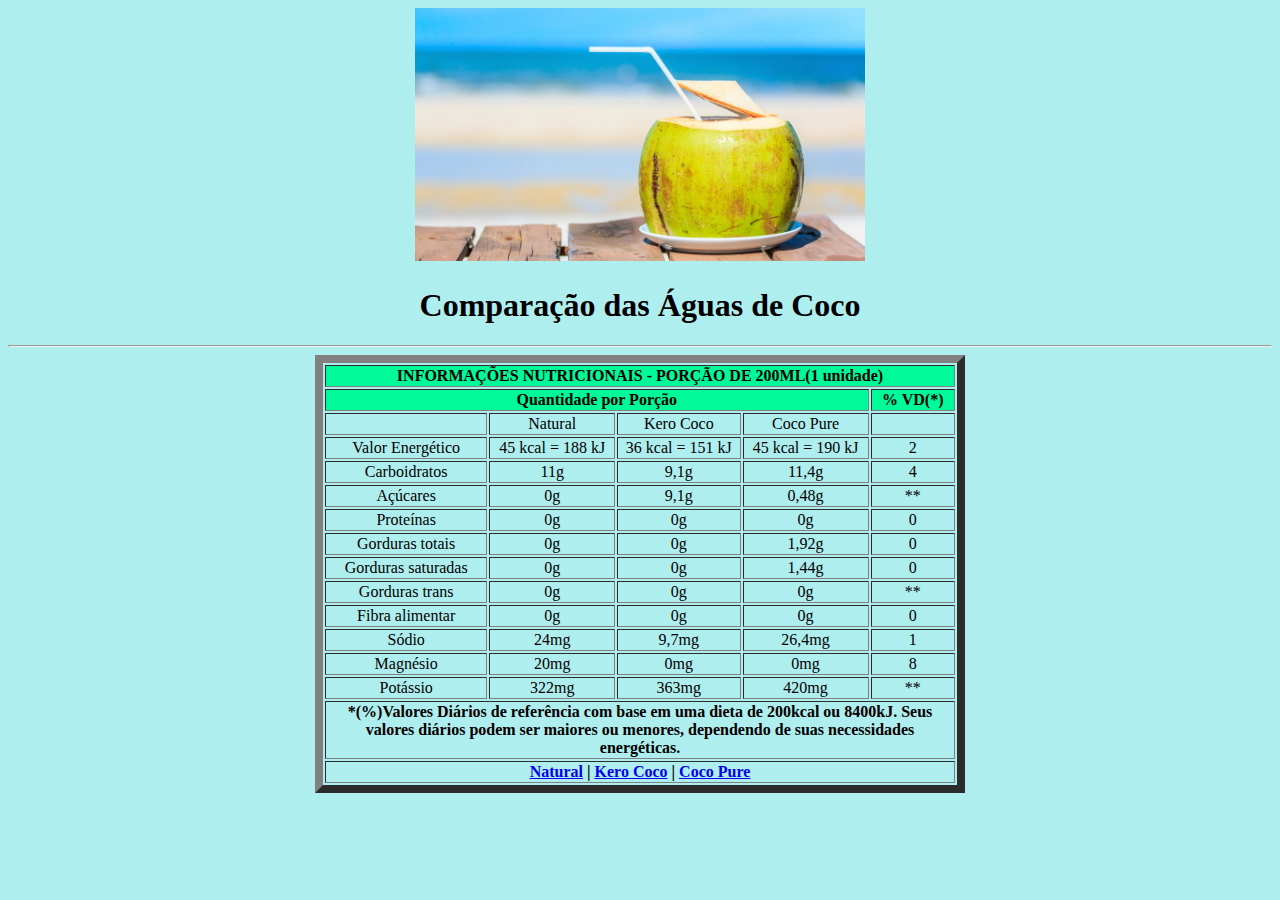
<file: ReceitaZhuyu/tabela-index.html>
<!doctype html>
	<html lang="pt-br">
		<head>
			<title>Tabela nutricional de diferentes águas de coco</title>
			<meta charset="utf-8">
		</head>
		<body style="background-color: paleturquoise;">
			<center>
			<header>
				<img src="aguadecoco.jpg" alt="coco" width="450px">
				<h1>Comparação das Águas de Coco</h1>
				<hr>
			</header>
		</center>
			<section>
				<center>
				<table border="8x" width="650px">
					<thead>
						<tr>
							<th colspan="5" style="background-color: mediumspringgreen;"><center>INFORMAÇÕES NUTRICIONAIS - PORÇÃO DE 200ML(1 unidade)</center></th></tr>
						<tr>
							<th colspan="4" style="background-color: mediumspringgreen;"><center>Quantidade por Porção</center></th>
							<th colspan="1" style="background-color: mediumspringgreen;"><center>% VD(*)</center></th>
						</tr>
					</thead>
					<tfoot>
						<tr>
							<th colspan="5"><center>*(%)Valores Diários de referência com base em uma dieta de 200kcal ou 8400kJ. Seus valores diários podem ser maiores ou menores, dependendo de suas necessidades energéticas.</center></th>	
						</tr>			
							<th colspan="5"><center>
								<nav>
						        	<a href="http://www.nutricaoclinica.com.br/conteudo/profissionais/115-agua-e-hidratantes/1118-agua-de-coco--propriedades-nutricionais">Natural</a> |
									<a href="https://www.kerococo.com.br/kids/">Kero Coco</a> |
									<a href="https://cocopure.com.br/original/">Coco Pure</a> 
								</nav>
							</center></th>
						</tfoot>
						<tbody>
							<tr><th colspan="1">
								<td><center>Natural</center></td>
								<td><center>Kero Coco</center></td>
								<td><center>Coco Pure</center></td>
								<td></td>
							</tr>
								<td><center>Valor Energético</center></td>
								<td><center>45 kcal = 188 kJ</center></td>
								<td><center>36 kcal = 151 kJ</center></td>
								<td><center>45 kcal = 190 kJ</center></td>
								<td><center>2</center></td>
							</tr>
							<tr>
								<td><center>Carboidratos</center></td>
								<td><center>11g</center></td>
								<td><center>9,1g</center></td>
								<td><center>11,4g</center></td>
								<td><center>4</center></td>
							</tr>
							<tr>
								<td><center>Açúcares</center></td>
								<td><center>0g</center></td>
								<td><center>9,1g</center></td>
								<td><center>0,48g</center></td>
								<td><center>**</center></td>
							</tr>
							<tr>
								<td><center>Proteínas</center></td>
								<td><center>0g</center></td>
								<td><center>0g</center></td>
								<td><center>0g</center></td>
								<td><center>0</center></td>
							</tr>
							<tr>
								<td><center>Gorduras totais</center></td>
								<td><center>0g</center></td>
								<td><center>0g</center></td>
								<td><center>1,92g</center></td>
								<td><center>0</center></td>
							</tr>
							<tr>
								<td><center>Gorduras saturadas</center></td>
								<td><center>0g</center></td>
								<td><center>0g</center></td>
								<td><center>1,44g</center></td>
								<td><center>0</center></td>
							</tr>
							<tr>
								<td><center>Gorduras trans</center></td>
								<td><center>0g</center></td>
								<td><center>0g</center></td>
								<td><center>0g</center></td>
								<td><center>**</center></td>
							</tr>
							<tr>
								<td><center>Fibra alimentar</center></td>
								<td><center>0g</center></td>
								<td><center>0g</center></td>
								<td><center>0g</center></td>
								<td><center>0</center></td>
							</tr>
							<tr>
								<td><center>Sódio</center></td>
								<td><center>24mg</center></td>
								<td><center>9,7mg</center></td>
								<td><center>26,4mg</center></td>
								<td><center>1</center></td>
							</tr>
							<tr>
								<td><center>Magnésio</center></td>
								<td><center>20mg</center></td>
								<td><center>0mg</center></td>
								<td><center>0mg</center></td>
								<td><center>8</center></td>
							</tr>
							<tr>
								<td><center>Potássio</center></td>
								<td><center>322mg</center></td>
								<td><center>363mg</center></td>
								<td><center>420mg</center></td>
								<td><center>**</center></td>
							</tr>
						</tbody>
					</table>
				</center>
			</section>
		</body>
	</html>
</file>
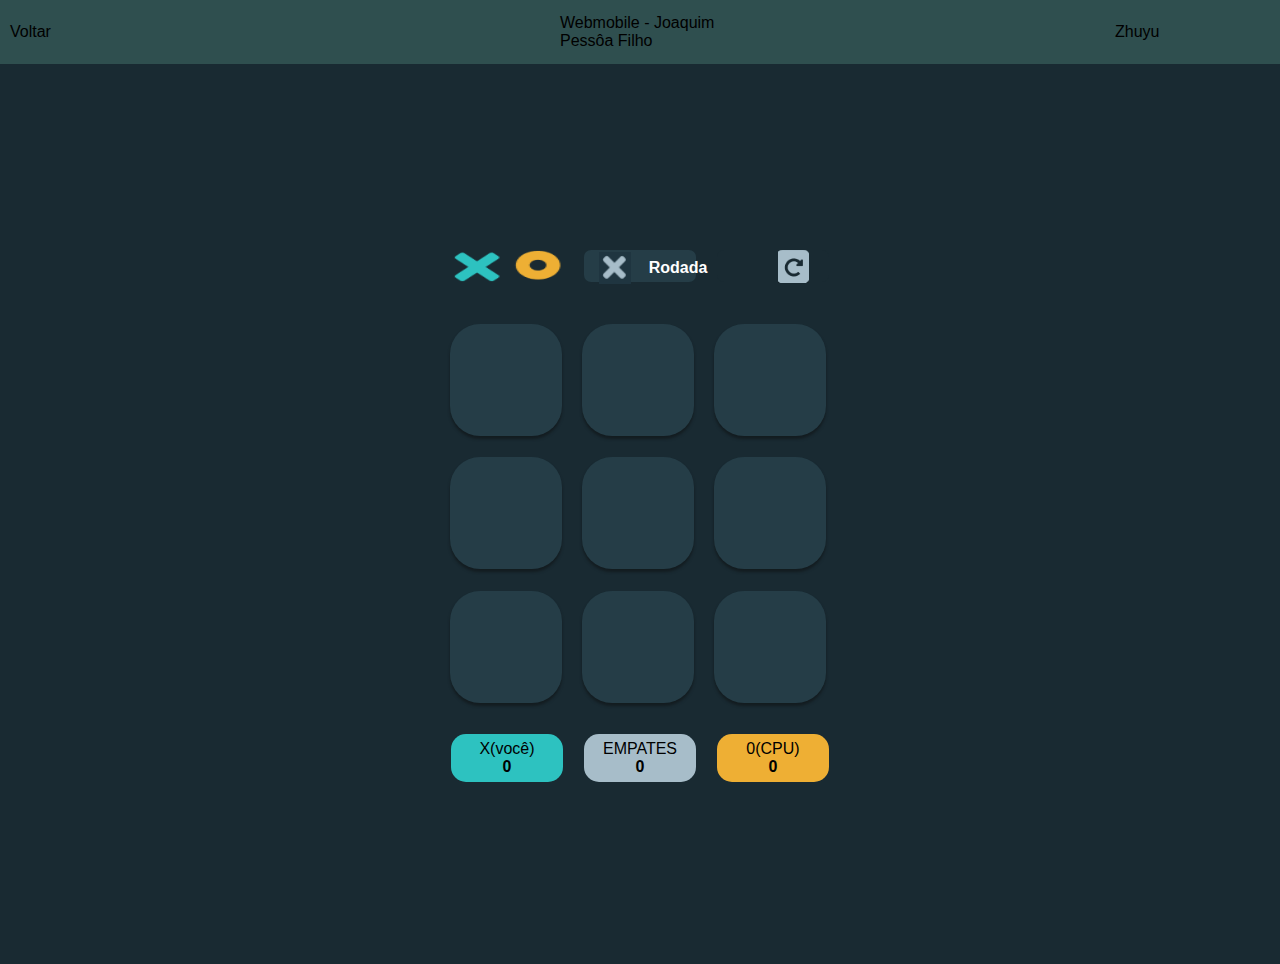
<file: versao completa- jogodavelha/jogodavelha.html>
<!DOCTYPE html>
<html lang="pt-br">
    <head>
      <meta charset="UTF-8">
      <meta http-equiv="X-UA-Compatible" content="IE=edge">
      <meta name="viewport" content="width=device-width, initial-scale=1.0">
      <link rel="stylesheet" href="jogodavelha.css">
    <title>Jogo da Velha Responsivo</title>
    </head>
    <body>
    <header id="cabecalho">
            <div class="top1">
                <div class="top1">
                    Voltar
                </div>
            </div>
            <div class="top1">
                Webmobile - Joaquim Pessôa Filho
            </div>
            <div class="top1">
                Zhuyu
            </div>
    </header>
    <section id="corpo">
        <div class="sanduiche1">
            <div class="conteudo1">
                <img src="figma1.png">
            </div>
            <div class="conteudo1">
                <div class="conteudo1-2">
                    <img src="figma2.png">
                </div>
                <div class="conteudo1-2">
                    <p class="negrito">Rodada</p>
                </div>
            </div>
            <div class="conteudo1" id="conteudo1-3">
                <div>   
                </div>
                <div class="conteudo1-3">
                    <img src="figma3.png">
                </div>
            </div>
        </div>
        <div class="sanduiche2">
            <div class="conteudo2">
                
            </div>
            <div class="conteudo2">
                
            </div>
            <div class="conteudo2">
                
            </div>
            <div class="conteudo2">
                
            </div>
            <div class="conteudo2">
                
            </div>
            <div class="conteudo2">
                
            </div>
            <div class="conteudo2">
                
            </div>
            <div class="conteudo2">
                
            </div>
            <div class="conteudo2">
                
            </div>
        </div>
        <div class="sanduiche1">
            <div class="conteudo3-1">
                <p>X(você)</p>
                <p class="negrito">0</p>
            </div>
            <div class="conteudo3-2">
                <p>EMPATES</p>
                <p class="negrito">0</p>
            </div>
            <div class="conteudo3-3">
                <p>0(CPU)</p>
                <p class="negrito">0</p>
            </div>
        </div>
    </section>
    </body>
</html>
</file>
<file: MySiteParte2/testeanime.css>
/*================= BASE =================*/
*{box-sizing: border-box; margin: 0; padding: 0;-webkit-font-smoothing: antialiased;}
body{
    font-size: var(--normal-font-size);
    font-family: Verdana, Geneva, Tahoma, sans-serif;
    font-weight: 500;
    color: rgba(0, 0, 0, 0.80);
}
ul{list-style: none;}
a{text-decoration: none; color: rgba(0, 0, 0, 0.63)}
img{max-width: 100%; height: 100%;}
iframe{width: 100%; height: 100%}
    /* VARIÁVEIS*/
:root {
    /* FONTE E TIPOGRAFIA */
    /* .5rem = 8px  || 1rem = 16px ... */

    --biggest-font-size: 2.375rem;
    --normal-font-size: .960rem;
    --smaller-font-size: .75rem;
}

/*================= HEADER =================*/

header{
    display: flex;
    background-image: linear-gradient(to top left, rgb(120, 250, 170) 0%, rgb(300, 250, 181) 74%);
    width: 100%;
    height: 4rem;
    padding: 10px;
    justify-content: space-between;
    box-shadow: 0px 5px 10px #71f8a5;
    align-items: center;
}

.logo{
    width: 8%; 
    height: 50px; 
    border-radius: 20px;
    margin-left: 50px;
    margin-bottom: 5px;
    text-align: center; 
    padding: 1px; 
    display: flex;
} 
.logoimg{width: 40%; 
    height: 100%; 
    float: left; 
    margin-left: 2px; 
    mix-blend-mode: multiply; 
    border-radius: 30px;
}

.topo{
    margin-bottom: 10px;
    max-width: 350px;
    text-align: right;
}

.topo a{
    color: black;
    font-weight: bold;
    margin-right: 10px;
    padding: 5px 10px 5px 10px;
    mix-blend-mode: multiply;
}

.menu1{
    width: 60%;
    height: 30px;
    border-radius: 30px;
    margin: 15px 290px;
    box-shadow: #71f8a5 0px 7px 29px 0px;
    align-items: center;
    justify-content: center;
    display: flex;
}
.menu1 a{
    font-weight: bold;
    margin-right: 10px;
    padding: 10px 20px 10px 20px;
}

/*================= MAIN =================*/

.pesquisa-conteiner input[type=text]{
    float: center;
    border-radius: 30px;
    border: ridge;
    width: 350px;
    height: 30px;
    padding: 5px;
}


.recomendacao{
    width: 800px;
    background-color: white;
    border-radius: 10px;
    margin-left: 4%;
    margin-top: 20px;
    height: 160px;
    float: left;
    display: flex;
    flex-wrap: wrap;
    justify-content: center;
    box-shadow: #71f8a5 0px 7px 29px 0px;
}
.recomendacaoimgs{
    width: 15%;
    margin: 2px 0px 0px 15px;
    height: 81%;
    border-radius: 15px;
    border: 2px solid black;
}
.recomendacao img{
    width: 100%;
    border-radius: 10px;
    height: 100%;
    mix-blend-mode: multiply;
}
.recomendacaotop{
    border-bottom: 2px solid black;
    border-radius: 10px 10px 0px 0px;
    text-align: center;
    width: 100%;
    font-weight: bold;
}
.recomendacaoarrow{
    width: 3%;
    height: 65%;
    margin: 15px 0px 0px 15px;
    mix-blend-mode: multiply;
    justify-content: space-between;
}


.sobre-conteiner{
    float: left;
    width: 800px;
    height: 400px;
    margin-top: 20px;
    margin-left: 63px;
    box-shadow: 2px 2px 2px 2px rgb(120, 250, 170);
    box-shadow: #71f8a5 0px 7px 29px 0px;
    border-radius: 30px;
    display: flex;
}
.banner{
    width: 50%; 
    border-radius:30px 0px 0px 30px;
    box-shadow: 0px 3px 0px 0px rgb(120, 250, 170);
    border-right: 2px solid;
    float: left;
}
.banner img{
    width: 100%;
    height: 100%;
    border-radius:30px 0px 0px 30px;
    box-shadow: 0px 3px 0px 0px rgb(120, 250, 170);
}
.porque{
    text-align: center;
    width: 50%;
    max-height: 100%;
    float: left;
    padding: 5px;
}
.porque button{
    width: 30%;
    height: 50px;
    background-color: rgb(103, 247, 158);
    border-radius: 15px;
    border: none;
    box-shadow: 2px 2px 2px 2px rgb(35, 248, 53);
    cursor: pointer;
    margin: 5px;
    font-size: 2rem;
    font-weight: bold;
}
.porque input{
    float: center;
    border-radius: 10px;
    border: 1px solid #ccc;
    width: 50%;
    height: 30px;
    padding: 5px;
}

.ferramentas{
    margin-left: 100px;
    margin-top: 50px;
    width: 200px;
    height: 500px;
    border-radius: 30px;
    display: flex;
    flex-direction: column;
    justify-content: center;
    text-align: center;
    float: left;
    box-shadow: #71f8a5 0px 7px 29px 0px; 
}
.ferramentas li{
    color: rgba(0, 0, 0, 0.63);
    font-weight: bold;
    margin: 50px 10px 30px 10px;
    padding: 5px 10px 5px 10px;
    font-size: 19px;
}

.motivos{
    margin: 150px 120px 120px 120px;
    width: 1300px;
    height: 400px;
    display: flex;
    justify-content: center; 
    
}
.circulos{
    width: 400px;
    height: 400px;
    border-radius: 50%;
    box-shadow: #71f8a5 0px 7px 29px 0px;
    margin: 25px;
    text-align: center;
}
.circulos p{
    padding: 0px 25px 5px 25px;
    font-size: 1rem;
    font-family:'Gill Sans', 'Gill Sans MT', Calibri, 'Trebuchet MS', sans-serif;
}


.top{
    background-color: white;
    width: 200px;
    height: 500px;
    border-radius: 15px;
    margin-left: 79%;
    position: absolute;
    position: sticky;
    margin-top: 56px;
    border: solid 2px lightblue;
    box-shadow: #71f8a5 0px 7px 29px 0px;
    flex-wrap: wrap;
    text-align: center;
}
.top-top{
    border: 0px 0px 1px 0px;
    width: 100%;
    height: 5%;
    border-bottom: solid rgb(120, 250, 170);
    border-radius: 12px 12px 0px 0px;
    text-align: center;
    font-weight: bold;
}
.topimgs{
    width: 85%;
    height: 20%;
    border: 2px solid black;
    border-radius: 12px;
    margin: 10px;
}
.topimgs img{
    width: 100%;
    border-radius: 10px;
    height: 100%;
    mix-blend-mode: multiply;
}
.top p{
    font-weight: bold;
    padding: 1px 2px 3px 2px;
    border-top: 2px solid rgba(0, 0, 0, 0.63);
}


.last-conteiner{
    width: 1250px;
    height: 600px;
    margin: 100px 150px 50px 150px;
    display: flex;
    flex-wrap: wrap;
}
.review{
    width: 400px;
    height: 310px;
    margin: 10px;
    border: solid 3px black;
    border-radius: 10px;
    text-align: center;
    float:left;
    background-color: white;
    box-shadow: #71f8a5 0px 7px 29px 0px;
}
.temporada{
    width: 800px;
    height: 150px;
    margin: 10px;
    float: right;
    border: solid 2px black;
    border-radius: 10px;
    text-align: center;
    display: flex;
    flex-wrap: wrap;
    background-color: white;
    box-shadow: #71f8a5 0px 7px 29px 0px;
}
.trailers{
    width: 800px;
    max-height: 200px;
    margin-left: 430px;
    margin-top: 165px;
    float: center;
    border: solid 2px black;
    background-color: white;
    position: absolute;
    border-radius: 10px;
    text-align: center;
    box-shadow: #71f8a5 0px 7px 29px 0px;
    display: flex;
    flex-wrap: wrap;
}
.video{
    width: 30%;
    height: 10%;
    margin: 10px 10px 10px 10px;
}

h2{
    margin-top: 50px;
}

.review h3, p{
    padding: 5px;
}
.arrowdown{
    mix-blend-mode: multiply;
    height: 10%;
    float: center;
    margin-top: 15px;
    border-top: 2px solid grey;
    
}
.arrowdown img{
    width: 50%;
    height: 100%;
}

.recomendacao2{
    width: 800px;
    background-color: white;
    border-radius: 10px;
    margin-left: 18%;
    margin-top: 20px;
    height: 160px;
    float: left;
    display: flex;
    flex-wrap: wrap;
    justify-content: center;
    box-shadow: #71f8a5 0px 7px 29px 0px;
}
.recomendacao2 img{
    width: 100%;
    border-radius: 10px;
    height: 100%;
    mix-blend-mode: multiply;
}

.temporada img{
    width: 100%;
    border-radius: 10px;
    height: 100%;
    mix-blend-mode: multiply;
}

/*=================== FOOTER ===================*/

.container {
    display: grid;
    grid-template-columns: 1fr 1fr 1fr 1fr 1fr 1fr;
    grid-auto-rows: auto;

}
.grid5 {
    text-align: center;
    grid-column: 1/7;
    max-height: 20vh;
    overflow: auto;
    font-weight: bold;
    padding: 15px;
    box-shadow: #71f8a5 0px 7px 29px 10px;
    background-image: linear-gradient(to top left, rgb(120, 250, 170) 0%, rgb(300, 250, 181) 74%);
}

.footerLeft {
    float: left;
    margin-left: 5em;
}

.footerRight {
    float: right;
    margin-right: 5em;
}

.footerMiddle {
    position: absolute;
    margin-left: 45%;

}

.footerMiddleLeft {
    position: absolute;
    margin-left: 20%;
}

.footerMiddleRight {
    position: absolute;
    margin-left: 57%;
}

.grid5 p{
    font-size: xx-small;
    text-align: left;
 
}

.grid5 h6{
    text-align: left;
    
}

/*================ CADASTRO ================ */

.reg-container{
    max-width: 900px;
    width: 100%;
    height: 500px;
    padding: 25px 30px;
    background-color: transparent;
    margin: 4.5% 10% 5% 25%;
    border-radius: 20px;
    box-shadow: #71f8a5 0px 7px 29px 0px;
}
.reg-container .reg-titulo{
    font-size: 25px;
    font-weight: 500;
    position: relative;
}
.reg-container .reg-titulo::before{
    content:'';
    position: absolute;
    left: 0;
    bottom: 0;
    width: 40px;
    height: 3px;
    background: linear-gradient(to top left, rgb(120, 250, 170) 0%, rgb(300, 250, 181) 74%);
}

.reg-container form .user-detalhes{
    display: flex;
    flex-wrap: wrap;
    justify-content: space-between;
    margin: 20px 0 12px 0;
}
form .user-detalhes .input-reg{
    width: calc(100% / 2 - 20px);
    margin-bottom: 15px;
}
.user-detalhes .input-reg .detalhes{
    margin-bottom: 5px;
    font-weight: bold;
    display: block;
}
.user-detalhes .input-reg input{
    height: 45px;
    width: 100%;
    border-radius: 5px;
    outline: none;
    border: 1px solid #ccc;
    padding-left: 15px;
    font-size: 16px;
}

.user-detalhes .input-reg input:focus,
.user-detalhes .input-reg input:valid{
    border-color: #9b59b6;
}
form .generos .generos-titulo{
    font-size: 20px;
    font-weight: 500;
}
form .generos .categoria{
    display: flex;
    width: 80%;
    margin: 14px 0;
    justify-content: space-between;
}
.generos .categoria label{
    display: flex;
}
.generos .categoria .ponto{
    height: 1rem;
    width: 1rem;
    background: #d9d9d9;
    border-radius: 50%;
    margin-right: 10px;
    border: 5px solid transparent;
    transition: all 0.3s ease;
    cursor:pointer;
}
.generoum{
    cursor: pointer;
}
#ponto-1:checked ~ .categoria label .um,
#ponto-2:checked ~ .categoria label .dois,
#ponto-3:checked ~ .categoria label .tres{
    border-color: #d9d9d9;
    background: #9b59b6;
}

form input[type="radio"]{
    display: none;
}
form .reg-botao{
    height: 45px;
    margin: 45px 0;
}
form .reg-botao input{
    height: 100%;
    width: 100%;
    outline: none;
    color: lightcoral;
    border: none;
    font-size: 18px;
    font-weight: 500;
    border-radius: 10px;
    letter-spacing: 1px;
    background: linear-gradient(to top left, rgb(120, 250, 170) 0%, rgb(300, 250, 181) 74%);
}
form .reg-botao input:hover{
    color: black;
    cursor: pointer;
}
@media (max-width: 584px) {
    .reg-container{
        max-width: 900px;
    }
    form .user-detalhes .input-reg{
        margin-bottom: 15px;
        width: 100%;
    }
    form .generos .categoria{
        width: 100%;
    }
    .reg-container form .user-detalhes{
        max-height: 300px;
        overflow-y: scroll;
    }
    .user-detalhes::-webkit-scrollbar{
        width: 0;
    }
}

/*========================================= LOGIN ================================= */

.login-popup{
    position: absolute;
    top: -150%;
    left: 50%;
    opacity: 0;
    transform: translate(-50%, -50%) scale(1.25);
    width: 380px;
    padding: 20px 30px;
    background: #fff;
    box-shadow: 2px 2px 5px 5px rgba(0,0,0,.15);
    border-radius: 10px;
    transition: top 0ms ease-in-out 200ms,
                opacity 200ms ease-in-out 0ms,
                transform 200ms ease-in-out 0ms;
}
.login-popup.active{
    top: 50%;
    opacity: 1;
    transform: translate(-50%, -50%) scale(1.25);
    transition: top 0ms ease-in-out 0ms,
                opacity 200ms ease-in-out 0ms,
                transform 200ms ease-in-out 0ms;
}
.login-popup .login-fechar-btn{
    position: absolute;
    top: 10px;
    right: 10px;
    width: 15px;
    height: 15px;
    background: #888;
    color: #eee;
    text-align: center;
    line-height: 15px;
    border-radius: 15px;
    cursor: pointer;
}
.login-popup .login-form h2{
    text-align:center;
    color: #222;
    margin: 10px 0px 20px;
    font-size: 25px;
}
.login-popup .login-form .login-form-elemento{
    margin: 15px 0px;
}
.login-popup .login-form .login-form-elemento label{
    font-size: 14px;
    color: #222;
}
.login-popup .login-form .login-form-elemento input[type="text"],
.login-popup .login-form .login-form-elemento input[type="password"]{
    margin-top: 5px;
    display: block;
    width: 100%;
    padding: 10px;
    outline: none;
    border: 1px solid #aaa;
    border-radius: 5px;
}
.login-popup .login-form .login-form-elemento input[type="checkbox"]{
    margin-right: 5px;
}
.login-popup .login-form .login-form-elemento button{
    width: 100%;
    height: 40px;
    border: none;
    outline: none;
    font-size: 16px;
    background: #222;
    color: #f5f5f5;
    border-radius: 15px;
    cursor: pointer;
}
.login-popup .login-form .login-form-elemento a{
    display: block;
    text-align: right;
    font-size: 15px;
    color: #1a79ca;
    font-weight: 500;
    max-width: 100%;
}
</file>
<file: Provas 30-03/prova.css>
*{
    -webkit-font-smoothing: antialiased;
    font-family: Verdana, Geneva, Tahoma, sans-serif;
}

body{
    border: 10px solid lightgray;
    width: 85%;
    height: 730px;
}

header{
    height: 200px;
    border: 5px solid lightgray;
    background-image: url("fundo_logo.jpeg");
    text-align: center;
    display: flex
}
header h1{
    font-size: 28px;
    width: 65%;
    margin: 0% 0% 5% 20%;
}

.noticiaimg{
    width: 150px;
    height: 150px;
    margin: 35px 0px 0px 0px;
    border-radius: 50%;
    float: right;
    border: 8px solid red;
}
.noticiaimg img{
    width: 100%;
    height: 100%;
    border-radius: 50%;

}

.navs{
    display: flex;
    border: 5px solid lightgray;
    height: 50px;
}
.navs a{
    margin: 0px 20px 20px 20px;
    color: blue;
}
nav a:hover{
    background-color: red;
    color: white;
}
a{
    text-decoration: none;
}

.noticia{
    width: 100%;
    height: 400px;
    text-align: center;
    display: flex;
    border-bottom: 5px solid lightgray;
}
.noticia article{
    border: 5px solid lightgray;
}
.noticia p{
    margin: 0px 150px 0px 150px;
}
.noticia h4{
    font-family: 'Times New Roman', Times, serif;
    margin-bottom: 150px;
}


.noticia aside{
    width: 70%;
    border: 5px solid lightgray;
}
.noticia img{
    width: 50px;
    height: 50px;
    margin-right: 15px;
}
.publicidade1{
    color: red;
}
.publicidade2{
    color: green;
    margin-left: -15px;
}
li{
    list-style: none;
}


#footer{   
    text-align: center;
    font-size: 12px;
    font-style: italic;
    font-weight: bold;
    border-right: 5px solid lightgray;
    border-left: 5px  solid lightgray;
    border-bottom: 5px solid lightgray;
}
#footer p{
    margin: 0px;
}
#autor{
    text-align: right;
    font-style:normal;
    padding-top: 20px; 
}
</file>
<file: versao completa- jogodavelha/jogodavelha.css>
*{
    margin: 0px; padding: 0px; /* azul marinho: #192A32 , azul-claro: #2DC2C0, laranja: #EEAF34, cinza: #A7BDC9 */
}
body{
    position: absolute; width: 100%; height: 100%;
    font-family: Arial, Helvetica, sans-serif
}
img{
    width: 100%;
}
#cabecalho{
    width: 100%; height: 4em; background-color: darkslategrey;
    flex-direction: row;
    flex-wrap: wrap;
    display: flex;
    justify-content: space-between; align-items: center;
}
.top1{
    background-color:darkslategrey; margin: 5px; width: 10em; 
}
#corpo{
    background-color: #192A32; width: 100%; height:100%; display: flex;
    flex-direction: column; align-items: center; justify-content: center;
}
.sanduiche1{
    width: 25em; height: 4em; background-color: #192A32;
    display: flex; flex-direction: row; justify-content: space-evenly;
}
.conteudo1{
    width: 7em; height: 2em; background-color: #253d47; margin: 10px;
    display: flex; flex-direction: row; justify-content: space-evenly;
    border-radius: 7px;
}
.sanduiche2{
    width: 25em; height: 25em; background-color: #192A32;
    margin:10px; flex-wrap: wrap;display: flex;
    
}
.conteudo2{
    width: 7em; height: 7em; margin: 10px; background-color:#253d47;
    border-radius:30px; box-shadow: 0px 3px 3px 0px  #131c20;
}
.conteudo3-1{
    width: 7em; height: 3em; background-color: #2DC2C0; margin: 10px; 
    border-radius: 15px; display:flex;
    justify-content: center; align-items: center ; flex-direction: column;
}
.conteudo3-2{
    width: 7em; height: 3em; background-color: #A7BDC9; margin: 10px; 
    border-radius: 15px; display:flex;
    justify-content: center; align-items: center ; flex-direction: column;
}
.conteudo3-3{
    width: 7em; height: 3em; background-color: #EEAF34; margin: 10px; 
    border-radius: 15px; display:flex;
    justify-content: center; align-items: center ; flex-direction: column;
}
.negrito{
    font-weight: bolder; text-emphasis-color: w;
}
.conteudo1-2{
    width: 2em; height: 2em; justify-content: space-around; align-items: center; display:flex; padding: 2px;
    color: white;
}
#conteudo1-3{
    display:flex; justify-content: space-around;
    background-color: #192A32;
}
</file>
